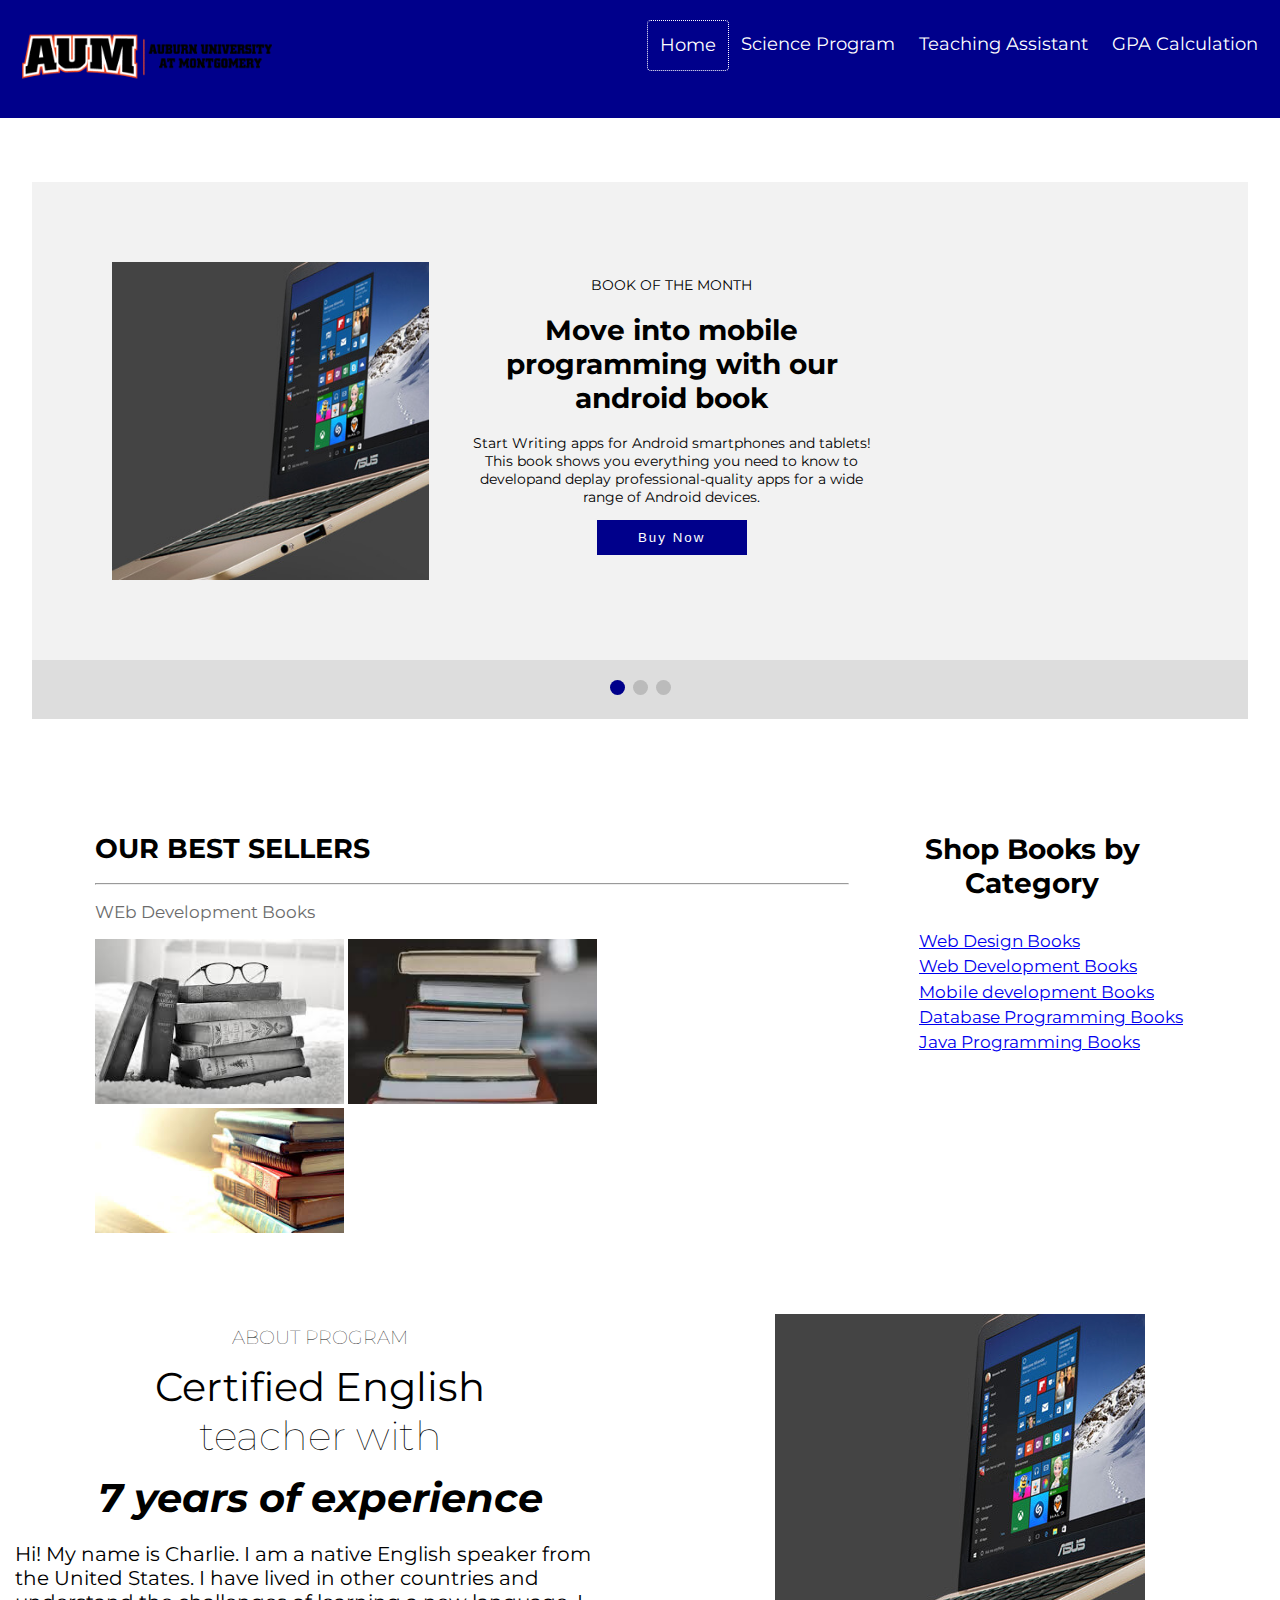
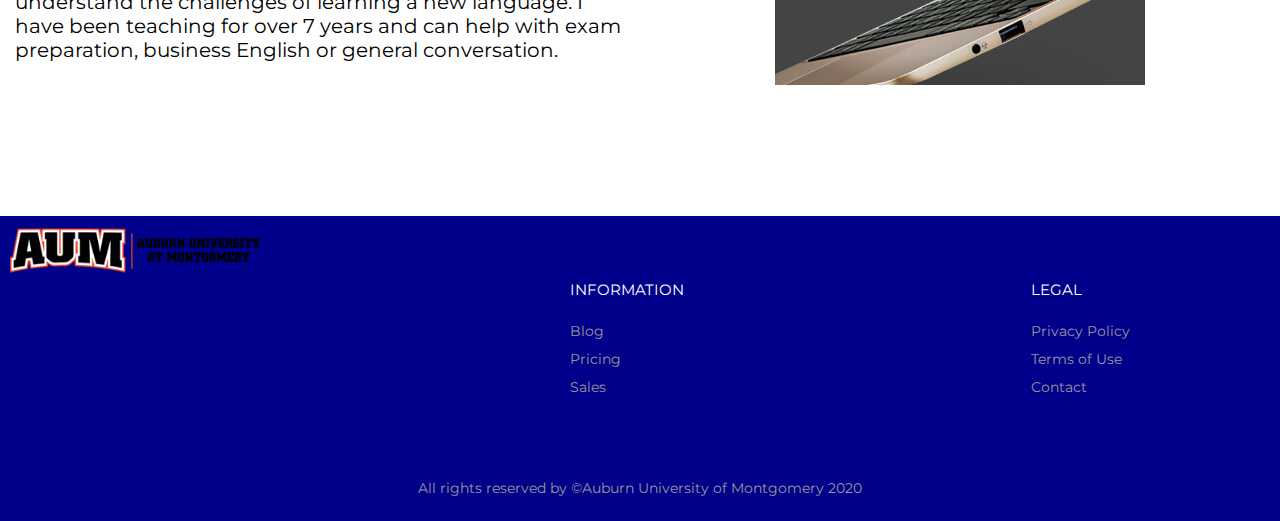
<file: class_project/index.html>
<!DOCTYPE html>
<html>
<head>
	<title></title>
	<meta charset="UTF-8">
	<link rel="preconnect" href="https://fonts.gstatic.com">
    <link href="https://fonts.googleapis.com/css2?family=Montserrat:wght@300&display=swap" rel="stylesheet">
	<meta name="viewport" content="width=device-width, initial-scale=1">
	<link rel="stylesheet" type="text/css" href="css/style.css">
</head>
<body>
	<!-- header Start -->

	<div class="header">
	  <a href="#default" class="logo">
	  	<img src="images/logo.png">
	  </a>
	  <div class="header-right">
	    <a class="active" href="index.html">Home</a>
	    <a href="program.html">Science Program</a>
	    <a href="teaching.html">Teaching Assistant</a>
	    <a href="calculation.html">GPA Calculation</a>
	  </div>
    </div>

    <!-- header End -->

    <!-- Body Start -->

    <div class="slideshow-container">
		<div class="mySlides">
			<div class="columns" style="width: 100%; display: flex;">
				<img src="images/img-1.jpg">
				<div class="slider-txt">
					<p>BOOK OF THE MONTH</p>
			        <h1>Move into mobile programming with our android book</h1>
			        <p>Start Writing apps for Android smartphones and tablets! This book shows you everything you need to know to developand deplay professional-quality apps for a wide range of Android devices.</p>
			        <button>Buy Now</button>
				</div>
			</div>
		</div>

		<div class="mySlides">
			<div class="columns" style="width: 100%; display: flex;">
				<img src="images/img-2.jpg">
				<div class="slider-txt">
					<p>BOOK OF THE MONTH</p>
			        <h1>Move into mobile programming with our android book</h1>
			        <p>Start Writing apps for Android smartphones and tablets! This book shows you everything you need to know to developand deplay professional-quality apps for a wide range of Android devices.</p>
			        <button>Buy Now</button>
				</div>
			</div>
		</div>

		<div class="mySlides">
			<div class="columns" style="width: 100%; display: flex;">
				<img src="images/img-5.jpg">
				<div class="slider-txt">
					<p>BOOK OF THE MONTH</p>
			        <h1>Move into mobile programming with our android book</h1>
			        <p>Start Writing apps for Android smartphones and tablets! This book shows you everything you need to know to developand deplay professional-quality apps for a wide range of Android devices.</p>
			        <button>Buy Now</button>
				</div>
			</div>
		</div>

		</div>

		<div class="dot-container">
		  <span class="dot" onclick="currentSlide(1)"></span> 
		  <span class="dot" onclick="currentSlide(2)"></span> 
		  <span class="dot" onclick="currentSlide(3)"></span> 
		</div>





    <div class="row" style=" padding: 80px;">
	  <div class="column-1">

	  	<h1>OUR BEST SELLERS</h1>
	  	<hr>
	  	<p>WEb Development Books</p>
	  	<div>
	  		<img src="images/book-img1.jpg">
	  		<img src="images/book-img2.jpg">
	  		<img src="images/img-5.jpg">
	  	</div>
	  </div>
	  <div class="column-2" style="margin-bottom: 5% !important;">

	  	<h1>Shop Books by Category</h1>

	  	<div>
	  	  	<ul>
		  		<li><a href="#">Web Design Books</a></li>
		  		<li><a href="#">Web Development Books</a></li>
		  		<li><a href="#">Mobile development Books</a></li>
		  		<li><a href="#">Database Programming Books</a></li>
		  		<li><a href="#">Java Programming Books</a></li>
		  	</ul>
	  	</div>
	  </div>
    </div>

    <div class="row mb-row" style="margin-bottom: 10%;">
	  <div class="column main-col">

	  	<h1>ABOUT PROGRAM</h1>
	  	<h1><b>Certified English <br><p class="p-txt">teacher with</p></b></h1> <i>7 years of experience</i>
	  	<p class="p-heading">Hi! My name is Charlie. I am a native English speaker from the United States. I have lived in other countries and understand the challenges of learning a new language. I have been teaching for over 7 years and can help with exam preparation, business English or general conversation.</p>
	  </div>
	  <div class="column" style="margin-bottom: 7% !important;">
	  	<img src="images/img-1.jpg" class="sec-img">
	  </div>
    </div>


    <!-- body End -->

    <!-- footer Start -->

    <footer class="footer">

		<div class="l-footer">
		<a href="#default" class="logo">
	  	<img src="images/logo.png">
	  </a>
		<div class="gcse-search"></div>
		</div>

		<ul class="r-footer">
		<li class="features">
		  <h2>
		INFORMATION</h2>
		<ul class="box h-box">
		<li><a href="#">Blog</a></li>
		<li><a href="#">Pricing</a></li>
		<li><a href="#">Sales</a></li>
		</ul>
		</li>
		<li>
		  <h2>
		LEGAL</h2>
		<ul class="box">
		<li><a href="#">Privacy Policy</a></li>
		<li><a href="#">Terms of Use</a></li>
		<li><a href="#">Contact</a></li>
		</ul>
		</li>
		</ul>
		<div class="b-footer">
		<p>
		All rights reserved by ©Auburn University of Montgomery 2020 </p>
		</div>
    </footer>


    <!-- footer End -->
    	<script async src=
           "https://cse.google.com/cse.js?cx=007019498718139788174:amtiepdpgeg">
        </script>
        <script src="js/script.js"></script>

</body>
</html>
</file>
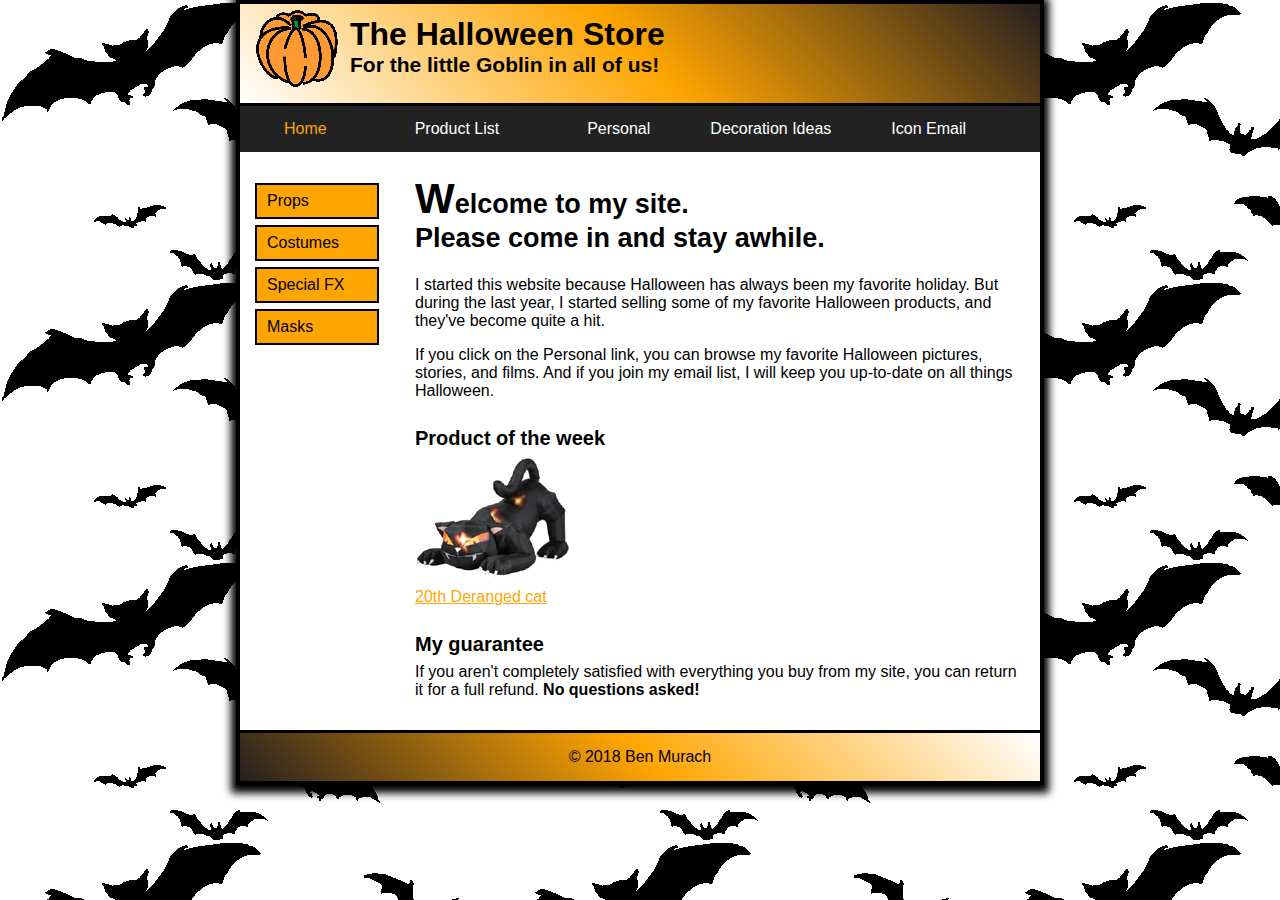
<file: homework1/index.html>
﻿<!DOCTYPE html>
<html lang="en">
<head>
    <meta charset="utf-8" />
    <title>The Halloween Store</title>
    <link rel="shortcut icon" type="image/x-icon" href="images/favicon.ico">
    <link href="styles/main.css" rel="stylesheet">
    <link href="styles/normalize.css" rel="stylesheet">
</head>

<body>
    <div class="container">
        <header>
            <img src="images/pumpkin.gif" alt="img" />
            <h1>The Halloween Store</h1>
            <h3>For the little Goblin in all of us!</h3>
        </header>
        <nav class="navbar">
            <a href="#" class="active">Home</a>
            <a href="products/index.html">Product List</a>
            <a href="#">Personal</a>
            <div class="dropdown-navbar">
                <button class="dropdown-list">
                    Decoration Ideas
                </button>
                <div class="dropdown-navbar-items">
                    <a href="#">Outdoor</a>
                    <a href="#">Indoor</a>
                    <a href="#">Table</a>
                    <a href="#">Treats</a>
                </div>
            </div>
            <a href="#">Icon Email</a>
        </nav>
        <main>
            <div class="sidebar-left">
                <ul>
                    <li>
                        <a href="">
                            Props
                        </a>
                    </li>
                    <li>
                        <a href="">
                            Costumes
                        </a>
                    </li>

                    <li>
                        <a href="">
                            Special FX
                        </a>
                    </li>
                    <li>
                        <a href="">
                            Masks
                        </a>
                    </li>
                </ul>

            </div>
            <div class="content">
                <h2 class="title">Welcome to my site. <br /> Please come in and stay awhile.</h2>
                <p>
                    I started this website because Halloween has always been my favorite holiday. But during the last year, I started selling some of my favorite Halloween products, and they've become quite a hit.
                </p>
                <p>
                    If you click on the Personal link, you can browse my favorite Halloween pictures, stories, and films. And if you join my email list, I will keep you up-to-date on all things Halloween.
                </p>
                <h4 class="small-title">
                    Product of the week
                </h4>
                <a href="products/cat.html">
                    <img src="images/cat1.jpg" alt="img" />
                </a>
                <p class="mt-5">
                    <a href="products/cat.html">
                        20th Deranged cat
                    </a>
                </p>
                <h4 class="small-title">
                    My guarantee
                </h4>
                <p class="mt-5">
                    If you aren't completely satisfied with everything you buy from my site, you can return it for a full refund.<b> No questions asked!</b>
                </p>
            </div>
        </main>
        <footer>
            &copy; 2018 Ben Murach
        </footer>
    </div>
</body>
</html>
</file>
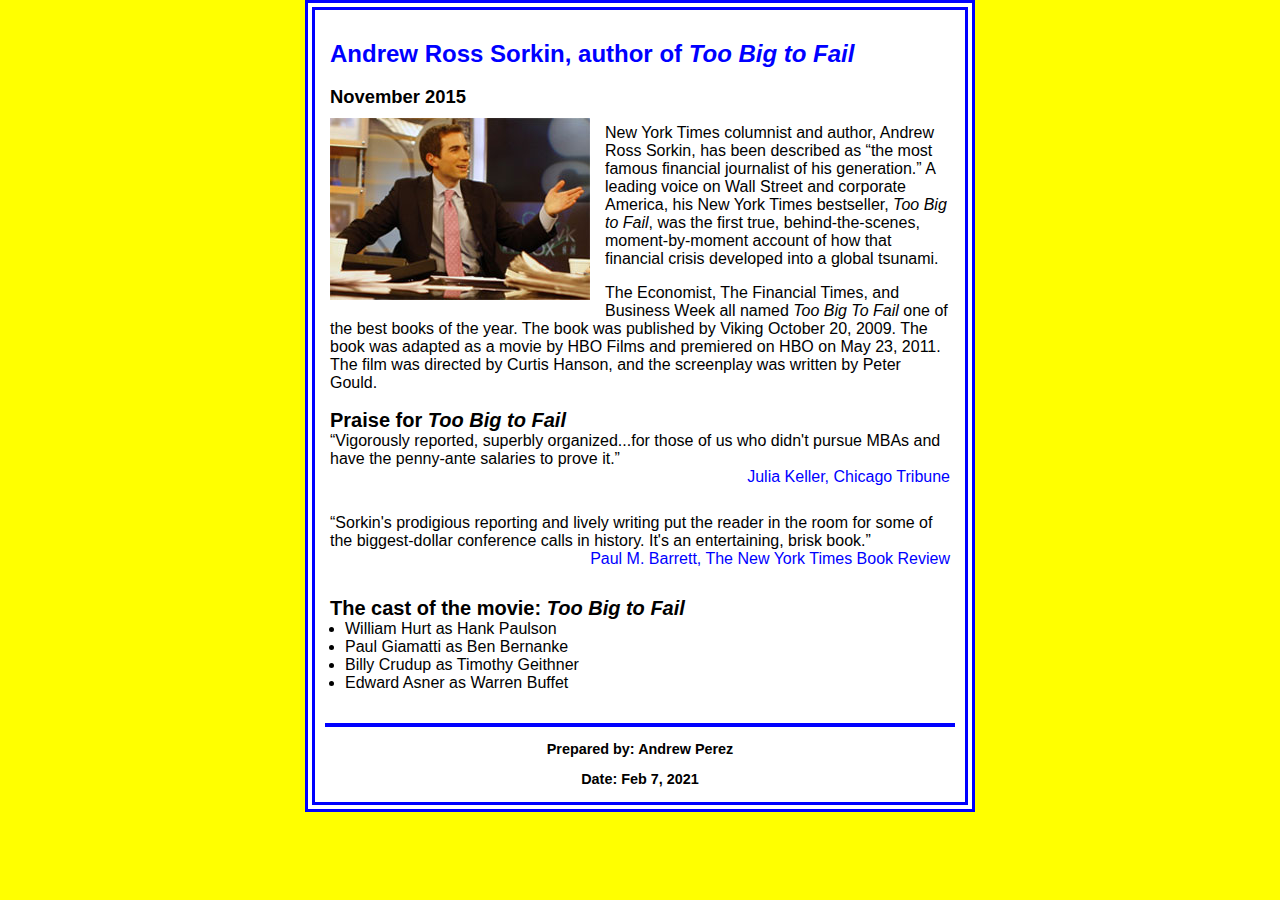
<file: week3/index.html>
<!DOCTYPE html>
<html lang="en">

<head>
	<meta charset="utf-8">
	<title>San Joaquin Valley Town Hall</title>
	<link rel="shortcut icon" href="images/favicon.ico">
	<link rel="stylesheet" href="styles/normalize.css">
	<link rel="stylesheet" href="styles/c05x_sorkin.css">
</head>
<body>
	<main>
		<h1>Andrew Ross Sorkin, author of <i>Too Big to Fail</i></h1>
		<h3>November 2015</h3>
		<img src="images/sorkin_desk260.jpg" alt="Andrew Ross Sorkin" width="260">
		<p>New York Times columnist and author, Andrew Ross Sorkin, has been described as <q>the most famous financial journalist of his generation.</q> A leading voice on Wall Street and corporate America, his New York Times bestseller, <i>Too Big to Fail</i>, was the first true, behind-the-scenes, moment-by-moment account of how that financial crisis developed into a global tsunami.</p>
		<p>The Economist, The Financial Times, and Business Week all named <i>Too Big To Fail</i> one of the best books of the year. The book was published by Viking October 20, 2009. The book was adapted as a movie by HBO Films and premiered on HBO on May 23, 2011. The film was directed by Curtis Hanson, and the screenplay was written by Peter Gould.</p>
		
		<h2>Praise for <i>Too Big to Fail</i></h2>
		<blockquote>&ldquo;Vigorously reported, superbly organized...for those of us who didn't pursue MBAs and have the penny-ante salaries to prove it.&rdquo;</blockquote>
		<p class = "pcite"><cite>Julia Keller, Chicago Tribune</cite></p>
		<blockquote>&ldquo;Sorkin's prodigious reporting and lively writing put the reader in the room for some of the biggest-dollar conference calls in history. It's an entertaining, brisk book.&rdquo;</blockquote>
		<p class = "pcite"><cite>Paul M. Barrett, The New York Times Book Review</cite></p>
		
		<h2>The cast of the movie: <i>Too Big to Fail</i></h2>
		<ul>
			<li>William Hurt as Hank Paulson</li>
			<li>Paul Giamatti as Ben Bernanke</li>
			<li>Billy Crudup as Timothy Geithner</li>
			<li>Edward Asner as Warren Buffet</li>
		</ul>
	</main>
	<footer>
		<p>Prepared by: Andrew Perez</p>
		<p>Date: Feb 7, 2021</p>
	</footer>
</body>
</html>
</file>
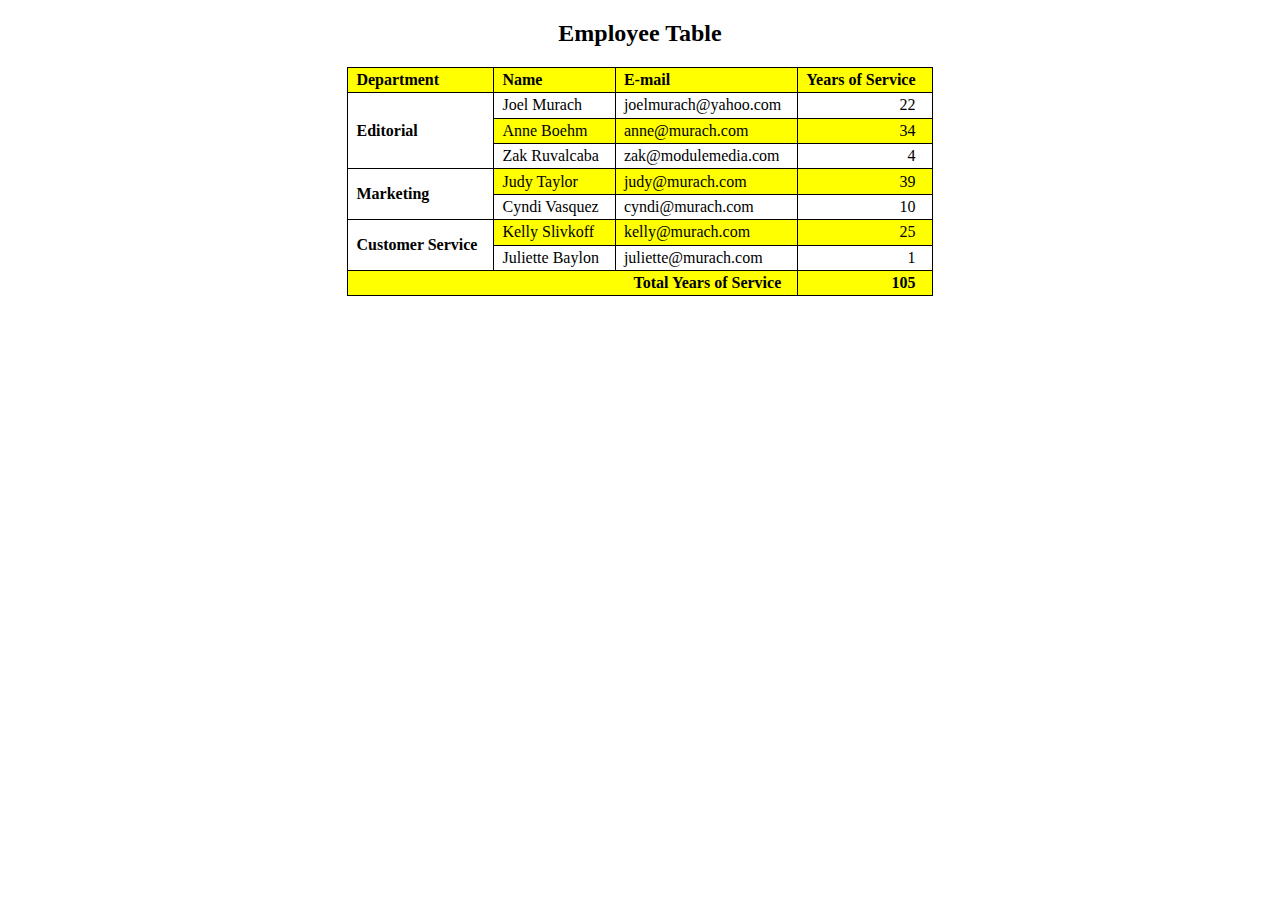
<file: week4-1/index.html>
<!DOCTYPE html>
<html>
<head>
    <meta charset="utf-8">
    <title>Employee table</title>
	<style>
		body {
			width: 750px;
			margin: 0 auto;
            font-family: "Times New Roman";
		}
		table {
			border-collapse: collapse;
			border: 1px solid black;
			margin: 20px auto;
		}
		thead {
			background-color: yellow;
		}
		th, td {
			border: 1px solid black;
			padding: .2em 1em .2em .5em;
			text-align: left;
			vertical-align: middle;
		}
		.right {
			text-align: right;
		}
		tbody tr:nth-child(even) td {
			background-color: yellow;
		}
        figcaption {
            text-align: center;
        }
        .rowspan {
            background-color: white !important;
            font-weight: bold;
        }
        .colspan {
            text-align: right;
            font-weight: bold;
        }
	</style>
</head>

<body>
<figure>
    <figcaption><h2>Employee Table</h2></figcaption>
    <table>
        <thead>
            <tr>
                <th>Department</th>
                <th>Name</th>
                <th>E-mail</th>
                <th class="right">Years of Service</th>
            </tr>
        </thead>
        <tbody>
            <tr>
                <td rowspan="3" class="rowspan">Editorial</td>
                <td>Joel Murach</td>
                <td>joelmurach@yahoo.com</td>
                <td class="right">22</td>
            </tr>
            <tr>
                <td>Anne Boehm</td>
                <td>anne@murach.com</td>
                <td class="right">34</td>
            </tr>
            <tr>
                <td>Zak Ruvalcaba</td>
                <td>zak@modulemedia.com</td>
                <td class="right">4</td>
            </tr>
            <tr>
                <td rowspan="2" class="rowspan">Marketing</td>
                <td>Judy Taylor</td>
                <td>judy@murach.com</td>
                <td class="right">39</td>
            </tr>
            <tr>
                <td>Cyndi Vasquez</td>
                <td>cyndi@murach.com</td>
                <td class="right">10</td>
            </tr>
            <tr>
                <td rowspan="2" class="rowspan">Customer Service</td>
                <td>Kelly Slivkoff</td>
                <td>kelly@murach.com</td>
                <td class="right">25</td>
            </tr>
            <tr>
                <td>Juliette Baylon</td>
                <td>juliette@murach.com</td>
                <td class="right">1</td>
            </tr>
            <tr>
                <td colspan="3"  class="colspan">Total Years of Service</td>
                <td class="colspan">105</td>
            </tr>
        </tbody>
    </table>
</figure>
</body>
</html>
</file>
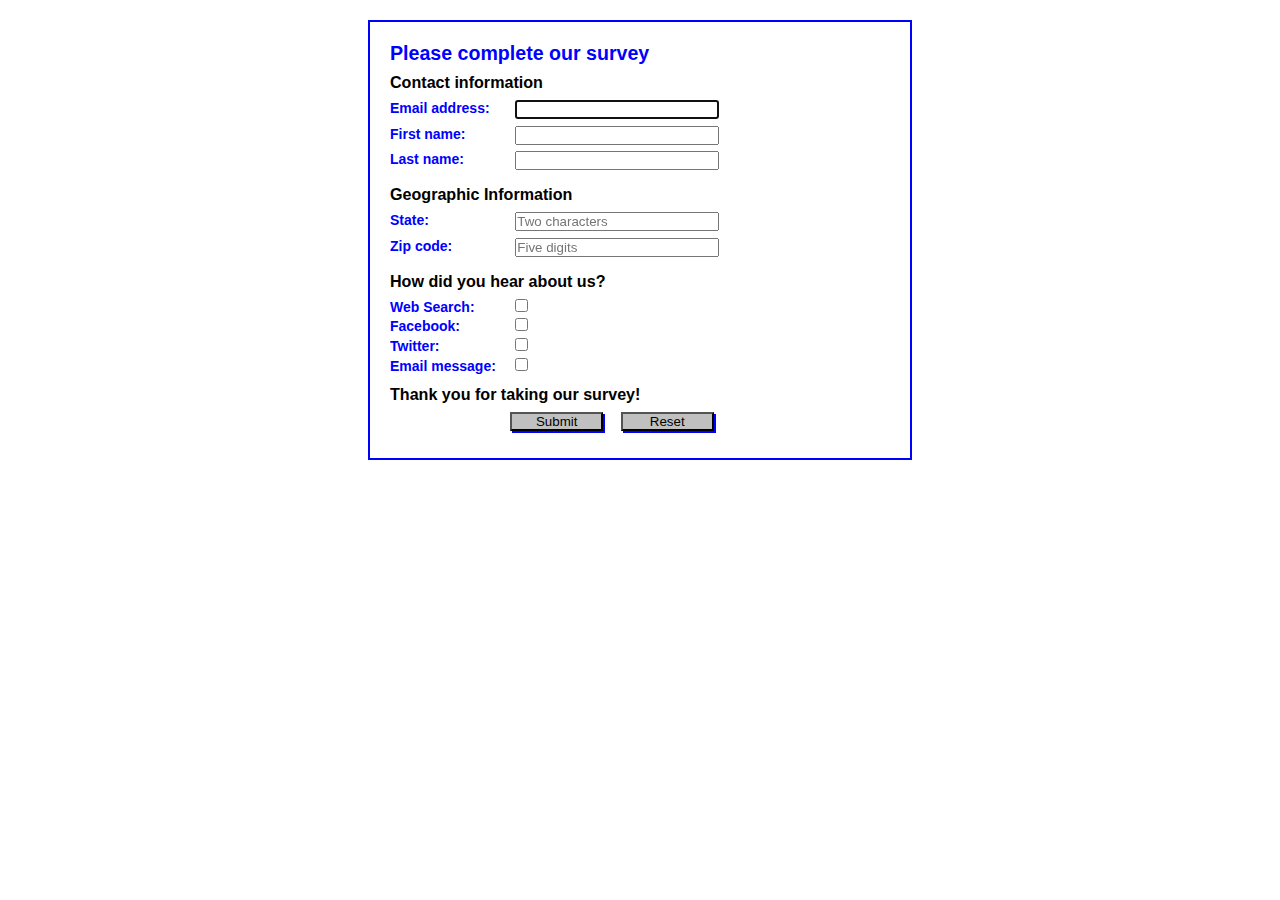
<file: week4-2/index.html>
<!DOCTYPE HTML>
<html lang="en">
<head>
	<meta charset="utf-8">
    <title>Complete a Form</title>
    <style>
    	* {
    		margin: 0;
    		padding: 0;
    	}
		body {
			font: 87.5% Arial, Helvetica, sans-serif;
			width: 500px;
		    margin: 20px auto;
		    padding: 20px;
		    border: 2px solid blue;
		}
		h1 {
			color: blue; 
			font-size: 140%;
		}
		h2 {
			font-size: 115%;
			padding: .5em 0;
		}
		label {
			color: blue;
			float: left;
			width: 8em;
			font-weight: bold;
			text-align: left;
		}
		input {
			width: 15em;
			margin: 0 0 .5em 1em;
		}
		#button, #reset {
			width: 7em;
			background-color: silver;
			box-shadow: 2px 2px 0 blue; }
		#button {
			margin-left: 9em;
		}
        input[type="checkbox"] {
            width: 13px;
        }
	</style>
</head>

<body>
<h1>Please complete our survey</h1>
<form name="myform" action="survey_data.html" method="get">
	
	<h2>Contact information</h2>
	<label for="email">Email address:</label>
    <input type="email" name="email" id="email" autofocus required><br>
    <label for="firstname">First name:</label>
    <input type="text" name="firstname" id="firstname" required><br>
    <label for="lastname">Last name:</label>
    <input type="text" name="lastname" id="lastname" required><br>
    <h2>Geographic Information</h2>
    <label for="state">State:</label>
    <input type="text" name="state" id="state" placeholder="Two characters" required pattern="[A-Z a-z]{2}"><br>
    <label for="zipcode">Zip code:</label>
    <input type="text" name="zipcode" id="zipcode" placeholder="Five digits" required pattern="\d{5}"><br>
    <h2>How did you hear about us?</h2>
    <label for="web">Web Search:</label>
    <input type="checkbox" name="web" id="web" value="websearch"><br>
    <label for="facebook">Facebook:</label>
    <input type="checkbox" name="facebook" id="facebook" value="facebook"><br>
    <label for="twitter">Twitter:</label>
    <input type="checkbox" name="twitter" id="twitter" value="twitter"><br>
    <label for="emailmsg">Email message:</label>
    <input type="checkbox" name="emailmsg" id="emailmsg" value="emailmessage"><br>
    <h2>Thank you for taking our survey!</h2>
    <input type="submit" name="button" id="button" value="Submit">
    <input type="reset" name="reset" id="reset"> 
</form>
</body>
</html>
</file>
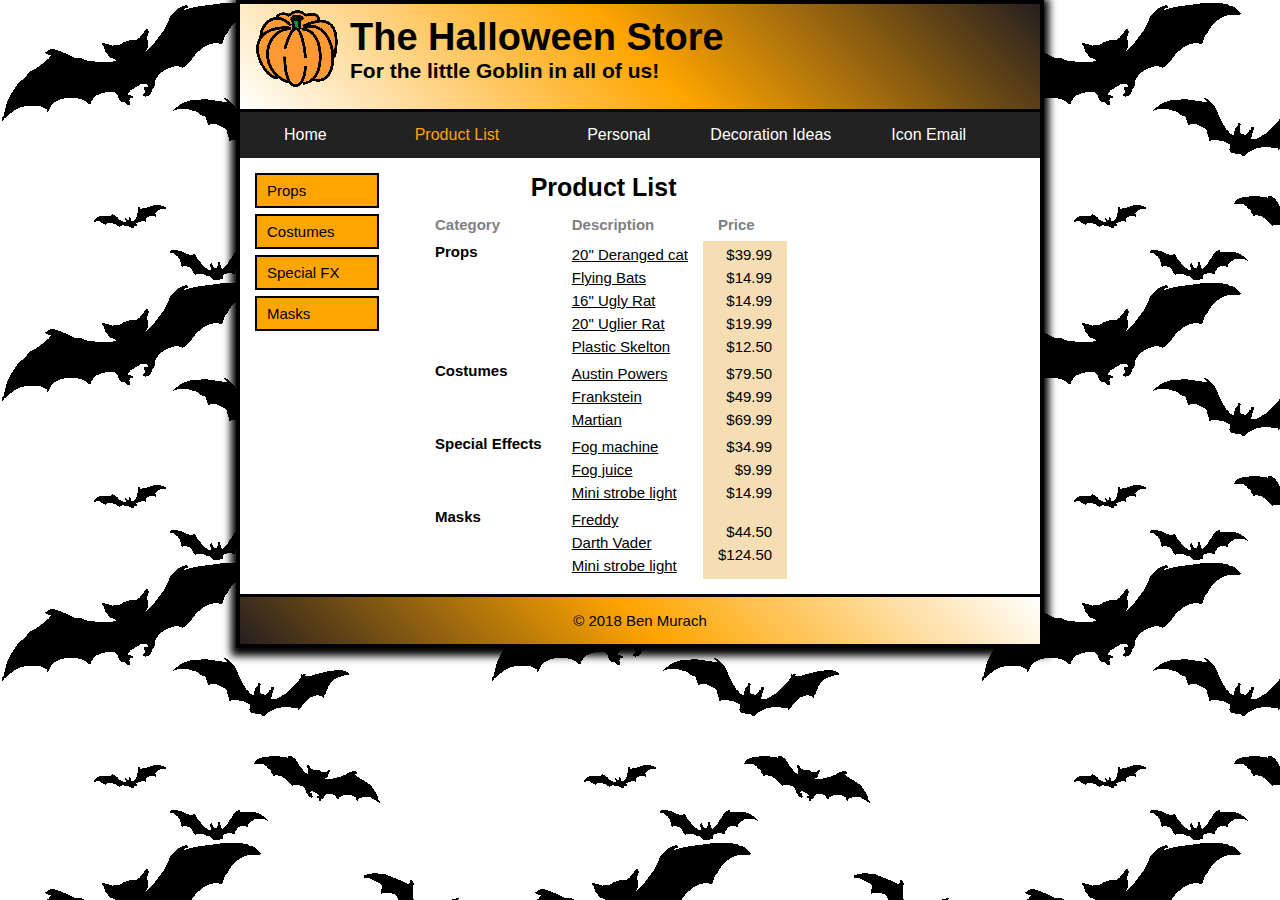
<file: homework1/products/index.html>
﻿<!DOCTYPE html>
<html lang="en">
<head>
    <meta charset="utf-8" />
    <title>The Halloween Store</title>
    <link rel="shortcut icon" type="image/x-icon" href="../images/favicon.ico">
    <link href="../styles/summary.css" rel="stylesheet">
</head>

<body>
    <div class="container">
        <header>
            <a href="../index.html">
                <img src="../images/pumpkin.gif" alt="img" />
            </a>
            <h1>The Halloween Store</h1>
            <h3>For the little Goblin in all of us!</h3>
        </header>
        <nav class="navbar">
            <a href="../index.html">Home</a>
            <a href="#" class="active">Product List</a>
            <a href="#">Personal</a>
            <div class="dropdown-navbar">
                <button class="dropdown-list">
                    Decoration Ideas
                </button>
                <div class="dropdown-navbar-items">
                    <a href="#">Outdoor</a>
                    <a href="#">Indoor</a>
                    <a href="#">Table</a>
                    <a href="#">Treats</a>
                </div>
            </div>
            <a href="#">Icon Email</a>
        </nav>
        <main>
            <div id="sidebar-left">
                <ul>
                    <li>
                        <a href="">
                            Props
                        </a>
                    </li>
                    <li>
                        <a href="">
                            Costumes
                        </a>
                    </li>

                    <li>
                        <a href="">
                            Special FX
                        </a>
                    </li>
                    <li>
                        <a href="">
                            Masks
                        </a>
                    </li>
                </ul>

            </div>
            <div class="content">
                <div class="content-details">
                    <table class="product-list-table">
                        <caption>Product List</caption>
                        <thead>
                            <tr>
                                <th>Category</th>
                                <th>Description</th>
                                <th>Price</th>
                            </tr>
                        </thead>
                        <tbody>
                            <tr>
                                <td>Props</td>
                                <td>
                                    <a href="cat.html">20" Deranged cat</a>
                                    <br />
                                    <a href="">Flying Bats</a>
                                    <br />
                                    <a href="">16" Ugly Rat</a>
                                    <br />
                                    <a href="">20" Uglier Rat</a>
                                    <br />
                                    <a href="">Plastic Skelton</a>
                                </td>
                                <td>
                                    <p>
                                        $39.99
                                        <br />
                                        $14.99
                                        <br />
                                        $14.99
                                        <br />
                                        $19.99
                                        <br />
                                        $12.50
                                    </p>
                                </td>
                            </tr>
                            <tr>
                                <td>Costumes</td>
                                <td>
                                    <a href="">Austin Powers</a>
                                    <br />
                                    <a href="">Frankstein</a>
                                    <br />
                                    <a href="">Martian</a>
                                
                                </td>
                                <td>
                                    <p>
                                        $79.50
                                        <br />
                                        $49.99
                                        <br />
                                        $69.99
                                       
                                    </p>
                                </td>
                            </tr>
                            <tr>
                                <td>Special Effects</td>
                                <td>
                                    <a href="">Fog machine</a>
                                    <br />
                                    <a href="">Fog juice</a>
                                    <br />
                                    <a href="">Mini strobe light</a>

                                </td>
                                <td>
                                    <p>
                                        $34.99
                                        <br />
                                        $9.99
                                        <br />
                                        $14.99

                                    </p>
                                </td>
                            </tr>
                            <tr>
                                <td>Masks</td>
                                <td>
                                    <a href="">Freddy</a>
                                    <br />
                                    <a href="">Darth Vader</a>
                                    <br />
                                    <a href="">Mini strobe light</a>

                                </td>
                                <td>
                                    <p>
                                        $44.50
                                        <br />
                                        $124.50
                                    </p>
                                </td>
                            </tr>
                        </tbody>
                    </table>
                </div>
            </div>

        </main>
        <footer>
            &copy; 2018 Ben Murach
        </footer>
    </div>
</body>
</html>
</file>
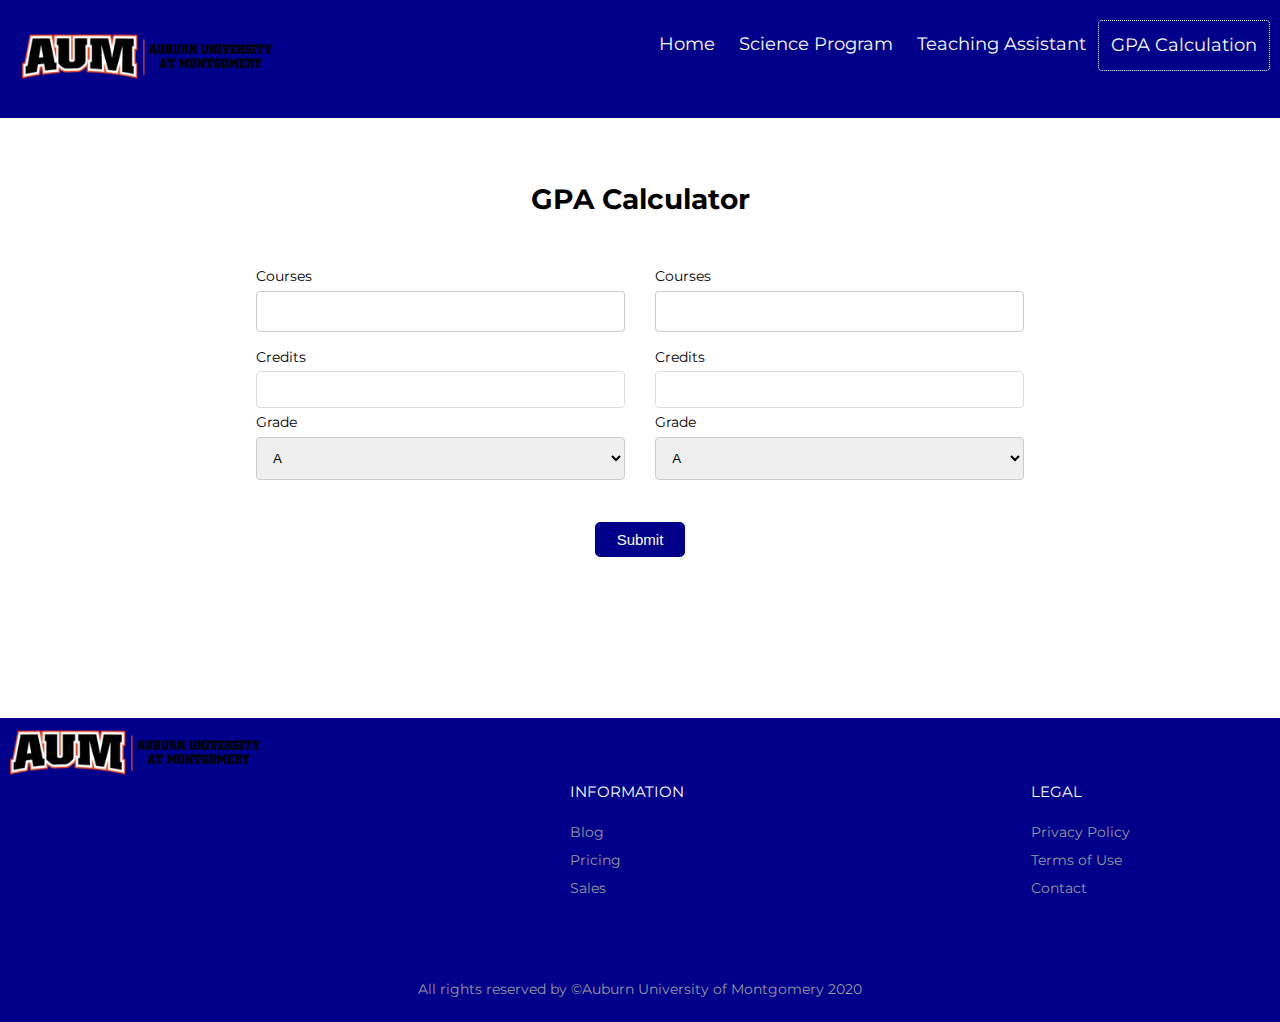
<file: class_project/calculation.html>
<!DOCTYPE html>
<html>
<head>
	<title></title>
	<meta charset="UTF-8">
	<meta name="viewport" content="width=device-width, initial-scale=1">
	<link rel="preconnect" href="https://fonts.gstatic.com">
    <link href="https://fonts.googleapis.com/css2?family=Montserrat:wght@300&display=swap" rel="stylesheet">
	<link rel="stylesheet" type="text/css" href="css/style.css">
</head>
<body>
	<!-- header Start -->

	<div class="header">
	  <a href="#default" class="logo">
	  	<img src="images/logo.png">
	  </a>
	  <div class="header-right">
	    <a href="index.html">Home</a>
	    <a href="program.html">Science Program</a>
	    <a href="teaching.html">Teaching Assistant</a>
	    <a class="active" href="calculation.html">GPA Calculation</a>
	  </div>
    </div>

    <!-- header End -->

    <!-- Body Start -->
    <h1 class="cl-txt">GPA Calculator</h1>
    <div class="row cal-row">
		<form class="form-inline" action="/action_page.php">

			<div style="margin-right: 4%;">
				<label for="course">Courses</label>
				  <input id="course" type="text">

				  <label for="credits">Credits</label>
				  <input id="credit" type="number">

				  <label for="grade">Grade</label>
				  <select id="grade">
				  	<option value="A">A</option>
				  	<option value="B">B</option>
				  	<option value="C">C</option>
				  	<option value="D">D</option>
				  	<option value="F">F</option>
				  </select>
			</div>
			<div>
			    <label for="course">Courses</label>
				  <input id="course2" type="text">

				  <label for="credits">Credits</label>
				  <input id="credit2" type="number">

				  <label for="grade">Grade</label>
				  <select id="grade2">
				  	<option value="A">A</option>
				  	<option value="B">B</option>
				  	<option value="C">C</option>
				  	<option value="D">D</option>
				  	<option value="F">F</option>
				  </select>
			</div>
			
		</form>
    </div>
	<input type="button" id="btn" value="Submit" class="cal-btn">
	<h3 id="result" style="text-align: center;"></h3>
    <!-- body End -->

    <!-- footer Start -->

    <footer class="footer" style="margin-top: 10% !important;">

		<div class="l-footer">
		<a href="#default" class="logo">
	  	<img src="images/logo.png">
	  </a>		<div class="gcse-search"></div>
		</div>

		<ul class="r-footer">
		<li class="features">
		  <h2>
		INFORMATION</h2>
		<ul class="box h-box">
		<li><a href="#">Blog</a></li>
		<li><a href="#">Pricing</a></li>
		<li><a href="#">Sales</a></li>
		</ul>
		</li>
		<li>
		  <h2>
		LEGAL</h2>
		<ul class="box">
		<li><a href="#">Privacy Policy</a></li>
		<li><a href="#">Terms of Use</a></li>
		<li><a href="#">Contact</a></li>
		</ul>
		</li>
		</ul>
		<div class="b-footer">
		<p>
		All rights reserved by ©Auburn University of Montgomery 2020 </p>
		</div>
    </footer>


    <!-- footer End -->
    	<script async src=
           "https://cse.google.com/cse.js?cx=007019498718139788174:amtiepdpgeg">
        </script>

        <script type="text/javascript">

        	document.getElementById('btn').onclick = function () {

        		var course = document.getElementById('course').value;
        		var credit = document.getElementById('credit').value;
        		var grade = document.getElementById('grade').value;

        		var course2 = document.getElementById('course2').value;
        		var credit2 = document.getElementById('credit2').value;
        		var grade2 = document.getElementById('grade2').value;

        		if (course == '' || credit == '' || grade == '' || course2 == '' || credit2 == '' || grade2 == '') {
        			alert("All fields are required");
        		} else {
        			//for 1 subject
        			var grade_one_value = 0.0;
        			var int_credit = parseInt(credit);
        			if(grade == 'A'){
        				grade_one_value = 4.0;
        			} else if(grade == 'B'){
        				grade_one_value = 3.0;
        			} else if(grade == 'C') {
        				grade_one_value = 2.0;
        			} else if(grade == 'D') {
        				grade_one_value = 1.0;
        			} else if(grade == 'F'){
        				grade_one_value = 0.0;
        			}
        			var course_one_result = int_credit * grade_one_value;

        			//for 2 subject 
        			var grade_two_value = 0.0;
        			var int_credit2 = parseInt(credit2);
        			if(grade2 == 'A'){
        				grade_two_value = 4.0;
        			} else if(grade2 == 'B'){
        				grade_two_value = 3.0;
        			} else if(grade2 == 'C') {
        				grade_two_value = 2.0;
        			} else if(grade2 == 'D') {
        				grade_two_value = 1.0;
        			} else if(grade2 == 'F'){
        				grade_two_value = 0.0;
        			}
        			var course_two_result = int_credit2 * grade_two_value;
        			var total_credit_hours = parseInt(credit) + parseInt(credit2);
        			var gpa = (course_one_result + course_two_result) / total_credit_hours;
        			document.getElementById('result').innerText = `Your GPA is ${gpa}`;
        		}

        		

        	}

        </script>

</body>
</html>
</file>
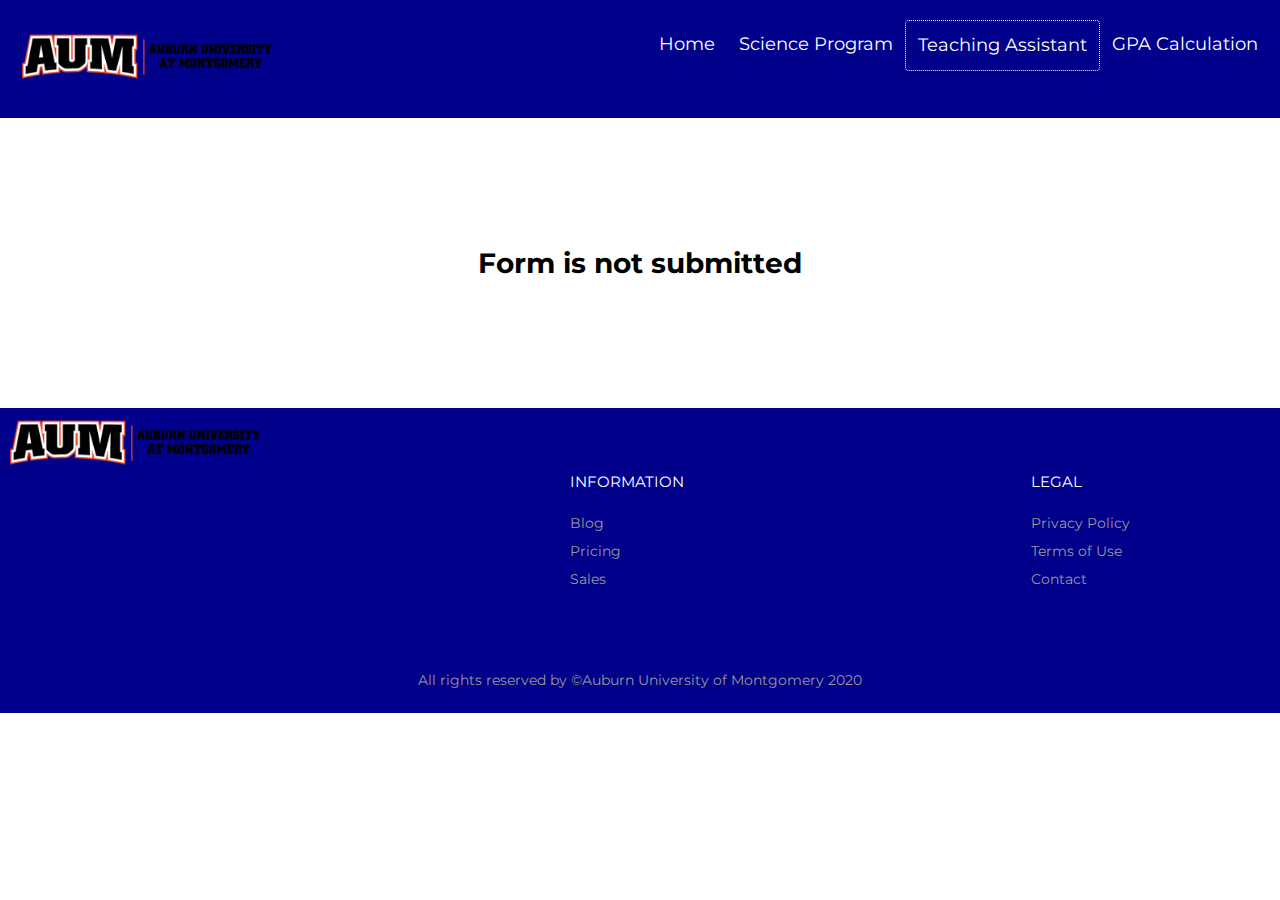
<file: class_project/display-data.html>
<!DOCTYPE html>
<html>
<head>
	<title></title>
	<link href="https://fonts.googleapis.com/css2?family=Montserrat:wght@300&display=swap" rel="stylesheet">
	<link rel="stylesheet" type="text/css" href="css/style.css">
	<style type="text/css">

		
	</style>
</head>
<body>
<!-- header Start -->

	<div class="header">
	  <a href="#default" class="logo">
	  	<img src="images/logo.png">
	  </a>
	  <div class="header-right">
	    <a href="index.html">Home</a>
	    <a href="Program.html">Science Program</a>
	    <a class="active" href="teaching.html">Teaching Assistant</a>
	    <a href="calculation.html">GPA Calculation</a>
	  </div>
    </div>

    <!-- header End -->
<h1 class="data-txt" id="message">Data</h1>
<dl class="input-datas" id="data">
	<dt>Name</dt>
	<dd id="name"></dd>

	<dt>ID</dt>
	<dd id="id"></dd>

<dt>GPA</dt>
	<dd id="gpa"></dd>

	<dt>Gender</dt>
	<dd id="gender"></dd>

	<dt>Date</dt>
	<dd id="date"></dd>

	<dt>Comment</dt>
	<dd id="comment"></dd>

</dl>
 <!-- footer Start -->

    <footer class="footer" style="margin-top: 10% !important;">

		<div class="l-footer">
		<a href="#default" class="logo">
	  	<img src="images/logo.png">
	  </a>
		<div class="gcse-search"></div>
		</div>

		<ul class="r-footer">
		<li class="features">
		  <h2>
		INFORMATION</h2>
		<ul class="box h-box">
		<li><a href="#">Blog</a></li>
		<li><a href="#">Pricing</a></li>
		<li><a href="#">Sales</a></li>
		</ul>
		</li>
		<li>
		  <h2>
		LEGAL</h2>
		<ul class="box">
		<li><a href="#">Privacy Policy</a></li>
		<li><a href="#">Terms of Use</a></li>
		<li><a href="#">Contact</a></li>
		</ul>
		</li>
		</ul>
		<div class="b-footer">
		<p>
		All rights reserved by ©Auburn University of Montgomery 2020 </p>
		</div>
    </footer>


    <!-- footer End -->
<script async src=
   "https://cse.google.com/cse.js?cx=007019498718139788174:amtiepdpgeg">
</script>


<script type="text/javascript">
	function getParameterByName(name, url) {
	    if (!url) url = window.location.href;
	    name = name.replace(/[\[\]]/g, '\\$&');
	    var regex = new RegExp('[?&]' + name + '(=([^&#]*)|&|#|$)'),
	        results = regex.exec(url);
	    if (!results) return '';
	    if (!results[2]) return '';
	    return decodeURIComponent(results[2].replace(/\+/g, ' '));
	}

	var name = getParameterByName('name'); 
	var id = getParameterByName('id'); 
	var gender = getParameterByName('gender'); 
	var date = getParameterByName('date'); 
	var comment = getParameterByName('comment');
	var gpa = getParameterByName('gpa');

	if(name == '' || id == ''  || gender == ''  || date == ''  || comment == ''  ){
		//hide data and display message
		document.getElementById('data').style.display = 'none';
		document.getElementById('message').innerText = 'Form is not submitted';
	} else {
		document.getElementById('data').style.display = 'block';
		document.getElementById('name').innerHTML = name;
		document.getElementById('id').innerHTML = id;
		document.getElementById('gender').innerHTML = gender;
		document.getElementById('date').innerHTML = date;
		document.getElementById('comment').innerHTML = comment;
		document.getElementById('gpa').innerHTML = gpa;
	}

	



</script>
</body>
</html>
</file>
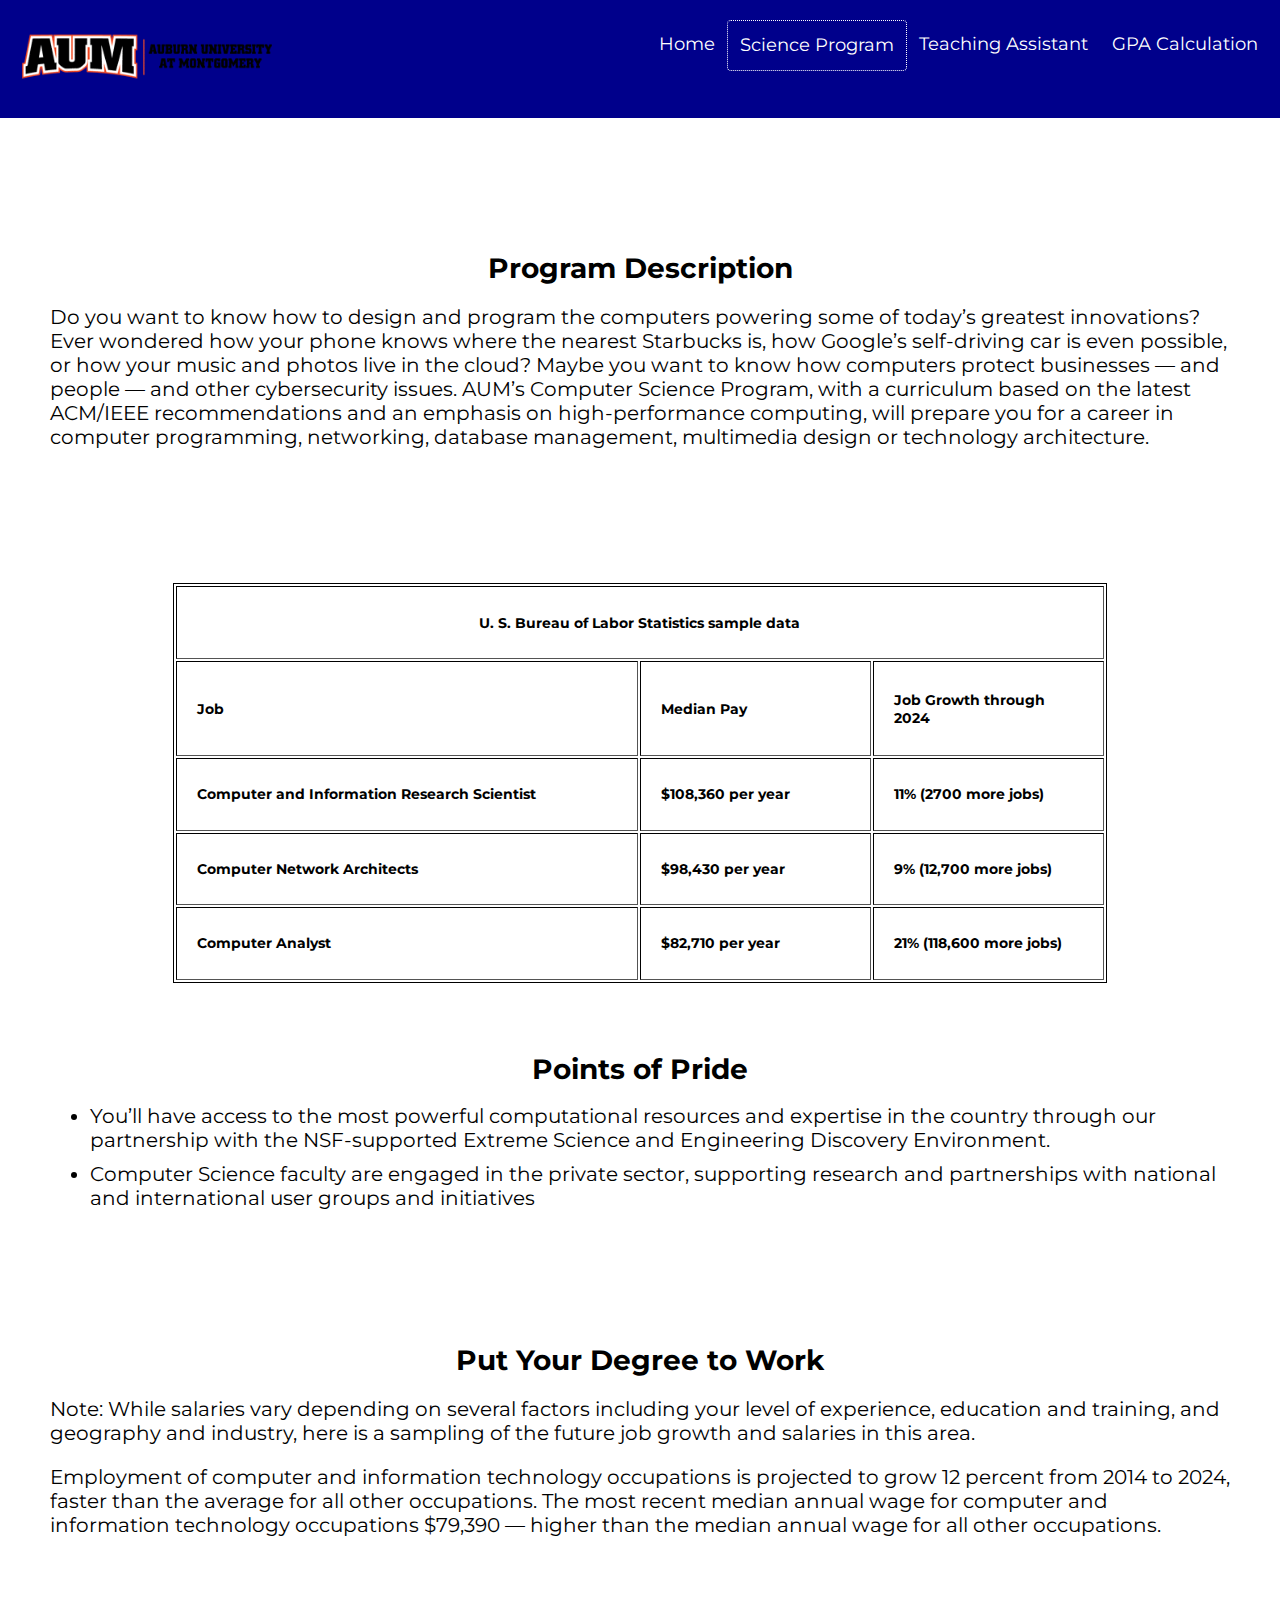
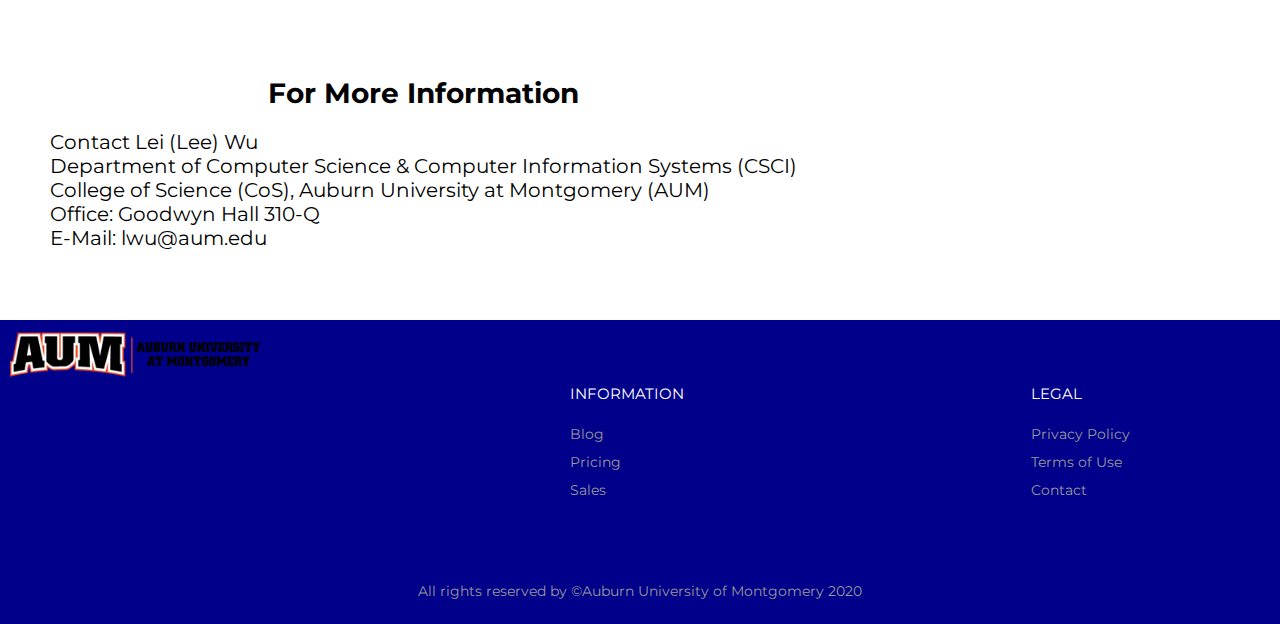
<file: class_project/program.html>
<!DOCTYPE html>
<html>
<head>
	<title></title>
	<meta charset="UTF-8">
	<meta name="viewport" content="width=device-width, initial-scale=1">
	<link rel="preconnect" href="https://fonts.gstatic.com">
    <link href="https://fonts.googleapis.com/css2?family=Montserrat:wght@300&display=swap" rel="stylesheet">
	<link rel="stylesheet" type="text/css" href="css/style.css">
</head>
<body>
	<!-- header Start -->

	<div class="header">
	  <a href="#default" class="logo">
	  	<img src="images/logo.png">
	  </a>
	  <div class="header-right">
	    <a href="index.html">Home</a>
	    <a class="active" href="program.html">Science Program</a>
	    <a href="teaching.html">Teaching Assistant</a>
	    <a href="calculation.html">GPA Calculation</a>
	  </div>
    </div>

    <!-- header End -->

    <!-- Body Start -->

    <div class="row mb-row-2" style="margin-bottom: 5%;">
	  <div>
	  	<h1>Program Description</h1>
	  	<p class="p-heading">Do you want to know how to design and program the computers powering some of today’s
		greatest innovations? Ever wondered how your phone knows where the nearest Starbucks is, how Google’s self-driving car is even possible, or how your music and photos live in the cloud? Maybe
		you want to know how computers protect businesses — and people — and other cybersecurity
		issues. AUM’s Computer Science Program, with a curriculum based on the latest ACM/IEEE
		recommendations and an emphasis on high-performance computing, will prepare you for a career
		in computer programming, networking, database management, multimedia design or technology
		architecture.</p>
	  </div>
    </div>

  <table border="5" width="400" height = "400" table-layout = "auto">
	  <tr>
	    <td colspan="4" align="center" style="width: 100%;">U. S. Bureau of Labor Statistics sample data</td>
	  </tr>
	  <tr>
	    <td rowspan="3" colspan="1" style="width: 50%;"> Job </td>
	    <td rowspan="3" colspan="1" style="width: 25%;"> Median Pay </td>
	    <td rowspan="3" colspan="1" style="width: 25%;"> Job Growth through 2024 </td>
	  </tr>
	  	  <tr></tr>
	  <tr></tr>
	  <tr>
	    <td rowspan="3" colspan="1" style="width: 50%;">Computer and Information Research Scientist</td>
	    <td rowspan="3" colspan="1" style="width: 25%;">$108,360 per year </td>
	    <td rowspan="3" colspan="1" style="width: 25%;"> 11% (2700 more jobs) </td>
	  </tr>
	  	  <tr></tr>
	  <tr></tr>
	  <tr>
	    <td rowspan="3" colspan="1" style="width: 50%;"> Computer Network Architects </td>
	    <td rowspan="3" colspan="1" style="width: 25%;"> $98,430 per year  </td>
	    <td rowspan="3" colspan="1" style="width: 25%;"> 9% (12,700 more jobs) </td>
	  </tr>
	  	  <tr></tr>
	  <tr></tr>
	  <tr>
	    <td rowspan="3" colspan="1" style="width: 50%;"> Computer Analyst </td>
	    <td rowspan="3" colspan="1" style="width: 25%;"> $82,710 per year </td>
	    <td rowspan="3" colspan="1" style="width: 25%;"> 21% (118,600 more jobs)</td>
	  </tr>
	  <tr></tr>
	  <tr></tr>
	</table>
<div class="row mb-row-2" >
	  <div>
	  	<h1>Points of Pride</h1>
	  		<ul class="ul">
	  			<li>You’ll have access to the most powerful computational resources and expertise in the
country through our partnership with the NSF-supported Extreme Science and Engineering
Discovery Environment.</li>
				<li>
					Computer Science faculty are engaged in the private sector, supporting research and partnerships with national and international user groups and initiatives
				</li>
	  		</ul>
	  </div>
    </div>
    <div class="row mb-row-2" >
	  <div>
	  	<h1> Put Your Degree to Work</h1>
	  	<p class="p-heading">Note: While salaries vary depending on several factors including your level of experience, education and training, and geography and industry, here is a sampling of the future job growth
and salaries in this area.</p>
	<p class="p-heading">Employment of computer and information technology occupations is projected to grow 12
percent from 2014 to 2024, faster than the average for all other occupations. The most recent
median annual wage for computer and information technology occupations $79,390 — higher
than the median annual wage for all other occupations.</p>
	  </div>
    </div>
    <div class="row mb-row-2" >
	  <div>
	  	<h1> For More Information</h1>
	  	<p class="p-heading">
	  	Contact Lei (Lee) Wu <br>
	  	Department of Computer Science & Computer Information Systems (CSCI) <br>
	  	College of Science (CoS), Auburn University at Montgomery (AUM) <br>
	  	Office: Goodwyn Hall 310-Q <br>
	  	E-Mail: lwu@aum.edu
	  </p>
	<p class="p-heading"></p>
	  </div>
    </div>

    <!-- body End -->

    <!-- footer Start -->

    <footer class="footer">

		<div class="l-footer">
		<a href="#default" class="logo">
	  	<img src="images/logo.png">
	  </a>
		<div class="gcse-search"></div>
		</div>

		<ul class="r-footer">
		<li class="features">
		  <h2>
		INFORMATION</h2>
		<ul class="box h-box">
		<li><a href="#">Blog</a></li>
		<li><a href="#">Pricing</a></li>
		<li><a href="#">Sales</a></li>
		</ul>
		</li>
		<li>
		  <h2>
		LEGAL</h2>
		<ul class="box">
		<li><a href="#">Privacy Policy</a></li>
		<li><a href="#">Terms of Use</a></li>
		<li><a href="#">Contact</a></li>
		</ul>
		</li>
		</ul>
		<div class="b-footer">
		<p>
		All rights reserved by ©Auburn University of Montgomery 2020 </p>
		</div>
    </footer>


    <!-- footer End -->
    	<script async src=
           "https://cse.google.com/cse.js?cx=007019498718139788174:amtiepdpgeg">
        </script>
        <script src="js/script.js"></script>

</body>
</html>
</file>
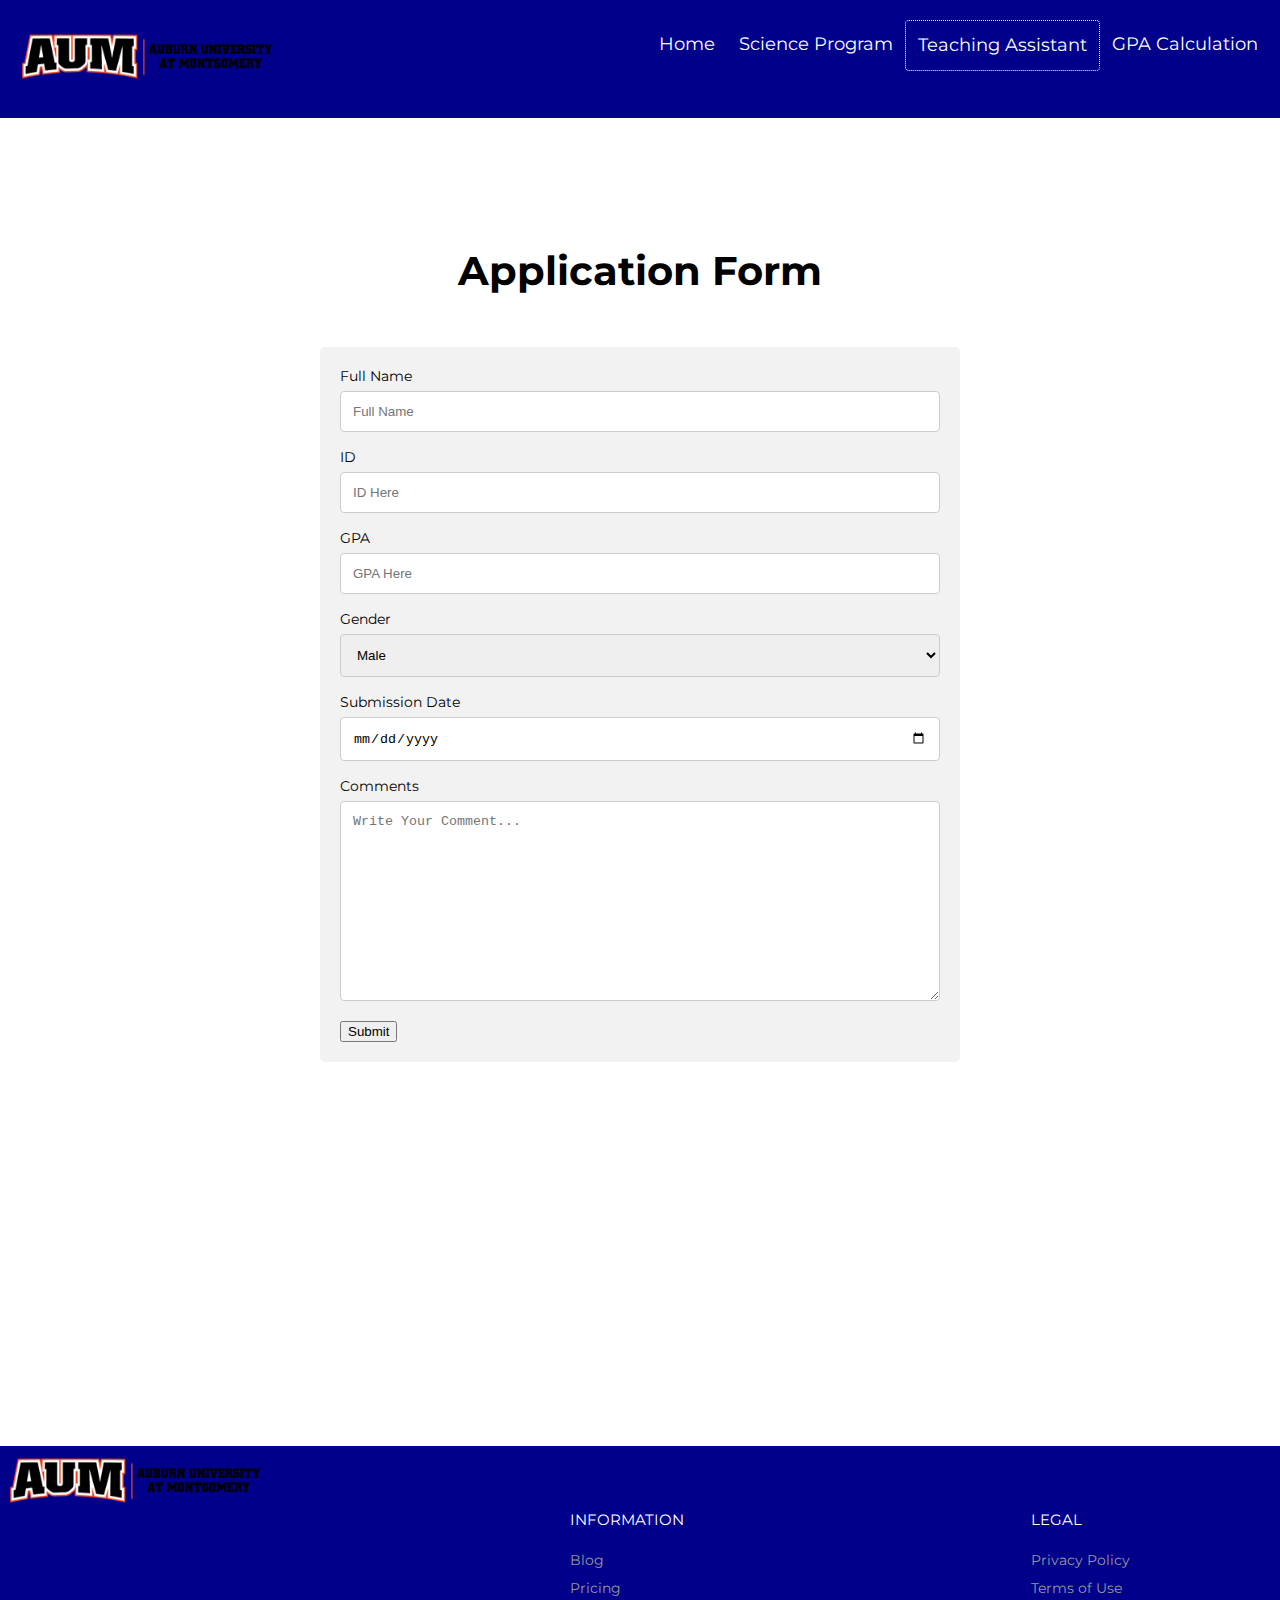
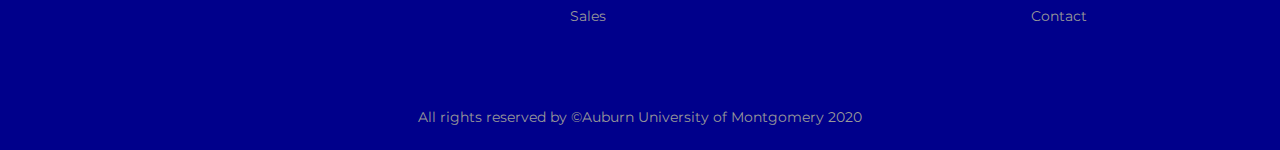
<file: class_project/teaching.html>
<!DOCTYPE html>
<html>
<head>
	<title></title>
	<meta charset="UTF-8">
	<meta name="viewport" content="width=device-width, initial-scale=1">
	<link rel="preconnect" href="https://fonts.gstatic.com">
    <link href="https://fonts.googleapis.com/css2?family=Montserrat:wght@300&display=swap" rel="stylesheet">
	<link rel="stylesheet" type="text/css" href="css/style.css">
</head>
<body>
	<!-- header Start -->

	<div class="header">
	  <a href="#default" class="logo">
	  	<img src="images/logo.png">
	  </a>
	  <div class="header-right">
	    <a href="index.html">Home</a>
	    <a href="Program.html">Science Program</a>
	    <a class="active" href="teaching.html">Teaching Assistant</a>
	    <a href="calculation.html">GPA Calculation</a>
	  </div>
    </div>

    <!-- header End -->

    <!-- Body Start -->

    <h1 class="f-txt">Application Form</h1>
    <div class="container cont-1">
	  <form method="get">

	    <label>Full Name</label>
	    <input type="text" id="name" placeholder="Full Name">

	    <label>ID</label>
	    <input type="number" id="id" placeholder="ID Here">
	    <label>GPA</label>
	    <input type="number" id="gpa" placeholder="GPA Here">

	    <label>Gender</label>
	    <select id="gender">
	      <option>Male</option>
	      <option>Female</option>
	    </select>

	    <label>Submission Date</label>
	    <input id="date" type="date" placeholder="Your Submission Date Here">

	    <label for="subject">Comments</label>
	    <textarea id="comment" placeholder="Write Your Comment..." style="height:200px"></textarea>

	    <input id="btn" type="button" value="Submit">
	  </form>
	</div>


    <!-- body End -->

    <!-- footer Start -->

    <footer class="footer">

		<div class="l-footer">
		
		<a href="#default" class="logo">
	  	<img src="images/logo.png">
	  </a>
		<div class="gcse-search"></div>
		</div>

		<ul class="r-footer">
		<li class="features">
		  <h2>
		INFORMATION</h2>
		<ul class="box h-box">
		<li><a href="#">Blog</a></li>
		<li><a href="#">Pricing</a></li>
		<li><a href="#">Sales</a></li>
		</ul>
		</li>
		<li>
		  <h2>
		LEGAL</h2>
		<ul class="box">
		<li><a href="#">Privacy Policy</a></li>
		<li><a href="#">Terms of Use</a></li>
		<li><a href="#">Contact</a></li>
		</ul>
		</li>
		</ul>
		<div class="b-footer">
		<p>
		All rights reserved by ©Auburn University of Montgomery 2020 </p>
		</div>
    </footer>


    <!-- footer End -->
    	<script async src=
           "https://cse.google.com/cse.js?cx=007019498718139788174:amtiepdpgeg">
        </script>
         <script type="text/javascript">       

        	document.getElementById('btn').onclick = function () {
        		var field_1 = document.getElementById('name').value;
	            var field_2 = document.getElementById('id').value;
	            var field_3 = document.getElementById('gender').value;
	            var field_4 = document.getElementById('date').value;
	            var field_5 = document.getElementById('comment').value;
	            var field_6 = document.getElementById('gpa').value;

        		if (field_1 == "" || field_2 == "" || field_3 == "" || field_4 == '' ||  field_5 == "" || field_6 == '') {

        			alert("All Fields Are Required");

        		} else {
        			var href = `name=${field_1}&id=${field_2}&gender=${field_3}&date=${field_4}&comment=${field_5}&gpa=${field_6}`;
        			window.location.href = 'display-data.html?'+href;
        		} 

        		
        }

        	
        
        </script>
        <!-- <script src="js/script.js"></script> -->

       

</body>
</html>
</file>
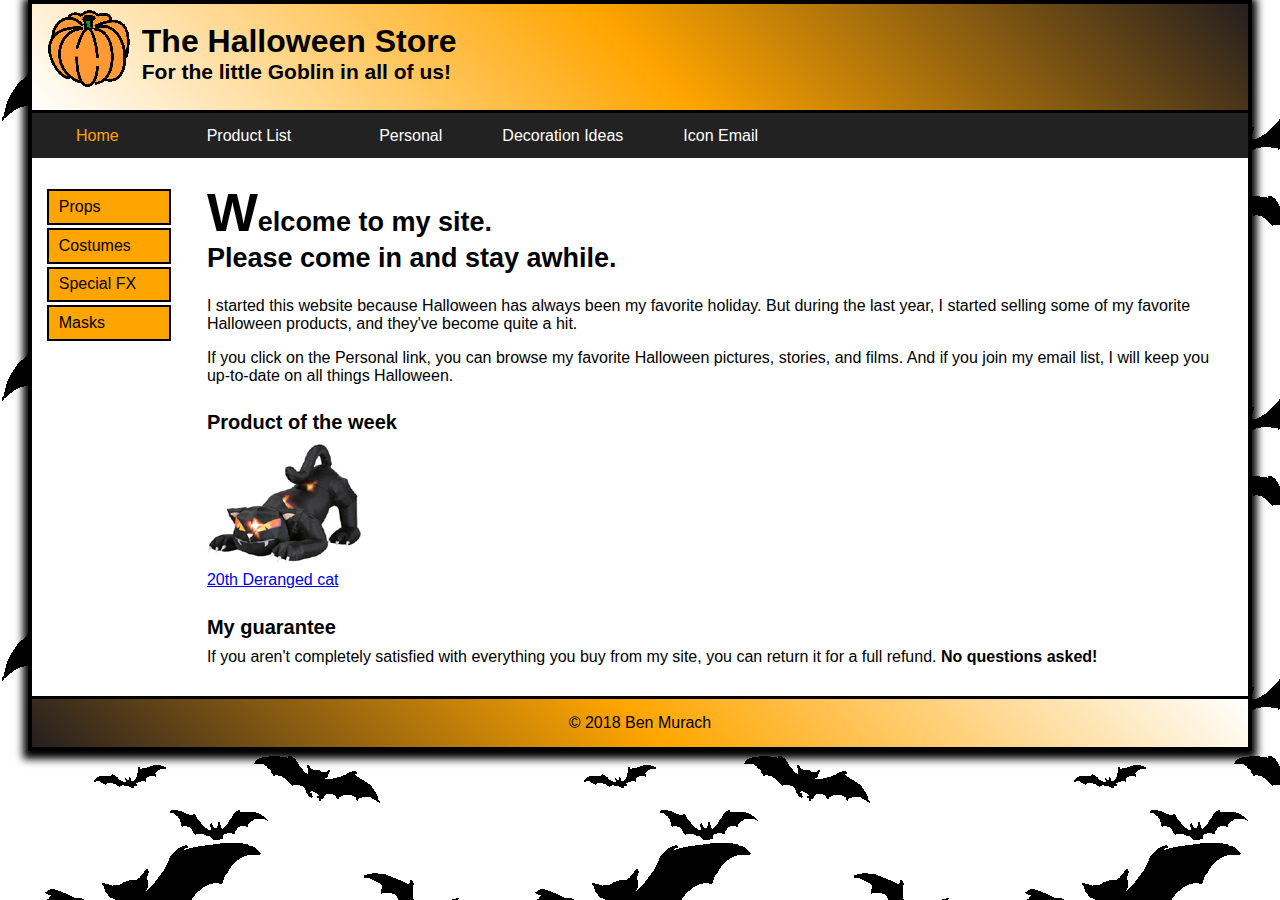
<file: homework1/index_new.html>
﻿<!DOCTYPE html>
<html lang="en">
<head>
    <meta charset="utf-8" />
    <title>The Halloween Store</title>
    <link rel="shortcut icon" type="image/x-icon" href="images/favicon.ico">
    <link href="styles/main_rwd.css" rel="stylesheet">
    <meta name="viewport" content="width=device-width, initial-scale=1">
    <link href="styles/normalize.css" rel="stylesheet">
</head>

<body>
    <div class="container">
        <header>
            <img src="images/pumpkin.gif" alt="img" />
            <h1>The Halloween Store</h1>
            <h3>For the little Goblin in all of us!</h3>
        </header>
        <nav class="navbar">
            <a href="#" class="active">Home</a>
            <a href="products/index.html">Product List</a>
            <a href="#">Personal</a>
            <div class="dropdown-navbar">
                <button class="dropdown-list">
                    Decoration Ideas
                </button>
                <div class="dropdown-navbar-items">
                    <a href="#">Outdoor</a>
                    <a href="#">Indoor</a>
                    <a href="#">Table</a>
                    <a href="#">Treats</a>
                </div>
            </div>
            <a href="#">Icon Email</a>
        </nav>
        <main>
            <div class="sidebar-left">
                <ul>
                    <li>
                        <a href="">
                            Props
                        </a>
                    </li>
                    <li>
                        <a href="">
                            Costumes
                        </a>
                    </li>

                    <li>
                        <a href="">
                            Special FX
                        </a>
                    </li>
                    <li>
                        <a href="">
                            Masks
                        </a>
                    </li>
                </ul>

            </div>
            <div class="content">
                <h2 class="title">Welcome to my site. <br /> Please come in and stay awhile.</h2>
                <p>
                    I started this website because Halloween has always been my favorite holiday. But during the last year, I started selling some of my favorite Halloween products, and they've become quite a hit.
                </p>
                <p>
                    If you click on the Personal link, you can browse my favorite Halloween pictures, stories, and films. And if you join my email list, I will keep you up-to-date on all things Halloween.
                </p>
                <h4 class="small-title">
                    Product of the week
                </h4>
                <a href="products/cat.html">
                    <img src="images/cat1.jpg" alt="img" />
                </a>
                <p class="mt-5">
                    <a href="products/cat.html">
                        20th Deranged cat
                    </a>
                </p>
                <h4 class="small-title">
                    My guarantee
                </h4>
                <p class="mt-5">
                    If you aren't completely satisfied with everything you buy from my site, you can return it for a full refund.<b> No questions asked!</b>
                </p>
            </div>
        </main>
        <footer>
            &copy; 2018 Ben Murach
        </footer>
    </div>
</body>
</html>
</file>
<file: class_project/css/style.css>
@import url('https://fonts.googleapis.com/css2?family=Nanum+Gothic&display=swap');

body { 
  margin: 0;
  font-family: 'Montserrat', sans-serif !important;
}

.header {
  overflow: hidden;
  margin-bottom: 5%;
  background-color: darkblue;

  padding: 20px 10px;
}
.input-datas {
    margin-top: 5%;
    margin-left: 39%;
}
.ul li {
  font-size: 20px;
  margin-bottom: 10px;
}
.input-datas dt,dd {
margin-top: 1%;
}
.input-datas dt {
  font-weight: bold;
}
.cal-btn {
     width: 7%;
    margin-top: 2% !important;
    height: 35px;
    font-size: 15px;
    margin: auto;
    color: white;
    background: darkblue;
    border: 1px solid #00008b;
    border-radius: 5px;
  }

.data-txt {
  margin: auto;
  margin-top: 5%;
}
.cal-row {
  width: 60%;
  margin: auto;
}
.columns img {
  width: 30%;
}
.slider-txt {
  width: 40%;
  margin-left: 3%;
}
.logo img {
      width: 250px;
    height: 50px;
}

.header a {
  float: left;
  color: white;
  text-align: center;
  padding: 12px;
  text-decoration: none;
  font-size: 18px; 
  line-height: 25px;
  border-radius: 4px;
}

.header a.logo {
  font-size: 25px;
  font-weight: bold;
}

.header a.active {
border:1px dotted white;
}

.header-right {
  float: right;
}
.slider-txt button {
      background: darkblue;
    color: white;
    border: 0;
    padding: 10px;
    width: 150px;
    letter-spacing: 2px;
}

@media screen and (max-width: 500px) {
  .header a {
    float: none;
    display: block;
    text-align: left;
  }
  
  .header-right {
    float: none;
  }
}

/*header End*/

/*body Start*/

.column {
  float: left;
  width: 50%;
  padding: 15px;
  height: 300px;
}
.column-1 {
  float: left;
  width: 70%;
  padding: 15px;
  height: 300px;
}
.column-1 img {
  width: 33%;
}
.column-1 h1 {
  font-size: 27px;

}
.column-1 p {
  color: #6b6b6b;
  font-size: 17px;
}
.column-2 h1 {
  font-size: 28px;
  text-align: center;
}
.column-2 ul {
  margin-top: 10% !important;
}
.column-2 li {
  color: #6b6b6b;
  margin-top: 2%;
  list-style-type: none;
  font-size: 17px;
}
.column-2 {
  float: left;
  width: 30%;
  padding: 15px;
  height: 300px;
}
.main-col h1 {
  font-size: 19px;
  text-align: center;
  font-weight: 100;
}
.column {
  margin-top: 5%;
}
.mb-row-2 h1 {
  text-align: center;
}
.mb-row-2 {
  padding: 50px;
}
.p-col {
  margin-top: 6%;
  padding: 10px;
  text-align: center;
  font-size: 20px !important;
}
.main-col b {
  font-size: 40px;
}
.c-txt {
  font-size: 23px !important;
  font-weight: 700 !important;
}
.f-txt {
  text-align: center;
  margin-top: 5%;
  font-size: 40px;
}
.cont-1 {
  margin-bottom: 30% !important;
  margin-top: 2% !important;
  width: 50%;
  margin: auto;
}

/*slider*/

body {font-family: Verdana, sans-serif; margin:0}

.slideshow-container {
  margin-top: 5%;
  width: 95%;
  margin:auto;
  position: relative;
  background: #f1f1f1f1;
}

.mySlides {
  display: none;
  padding: 80px;
  text-align: center;
}

.prev, .next {
  cursor: pointer;
  position: absolute;
  top: 50%;
  width: auto;
  margin-top: -30px;
  padding: 16px;
  color: #888;
  font-weight: bold;
  font-size: 20px;
  border-radius: 0 3px 3px 0;
  user-select: none;
}

.next {
  position: absolute;
  right: 0;
  border-radius: 3px 0 0 3px;
}

.prev:hover, .next:hover {
  background-color: rgba(0,0,0,0.8);
  color: white;
}

.dot-container {
    text-align: center;
    margin: auto;
    width: 95%;
    padding: 20px;
    background: #ddd;
}

.dot {
  cursor: pointer;
  height: 15px;
  width: 15px;
  margin: 0 2px;
  background-color: #bbb;
  border-radius: 50%;
  display: inline-block;
  transition: background-color 0.6s ease;
}

.active, .dot:hover {
  background-color: #717171;
}
.active {
  background-color: #00008b !important;
}

q {font-style: italic;}

.author {color: cornflowerblue;}

/*slider End*/

/*table Start*/

table {
  width: 73%;
  margin: auto;
  /*margin-bottom: 10%;*/
  border:1px solid black;

}
table td {
  padding: 20px;
  font-weight: bold;
  border:collapse;
}


/*table End*/

.cl-txt {
  margin: auto;
  margin-bottom: 4% !important;
}

.form-inline { 
margin: auto;
margin-top: 5% !important; 
  display: contents;
  margin-bottom: 10%;
  flex-flow: row wrap;
  align-items: center;
}

.form-inline label {
  margin: 5px 10px 5px 0;
}

.form-inline input {
  vertical-align: middle;
  margin: 5px 10px 5px 0;
  padding: 10px;
  background-color: #fff;
  border: 1px solid #ddd;
}

.form-inline button {
  padding: 10px 20px;
  background-color: dodgerblue;
  border: 1px solid #ddd;
  color: white;
  cursor: pointer;
}

.form-inline button:hover {
  background-color: royalblue;
}


.ul-cont {
  display: inline-flex;
  font-size: 17px;
  padding: 30px;
}
.column p {
}
.p-txt {
  display: contents;
    text-align: center;
  font-weight: 100;
}
.p-heading {
  /*text-align: center;*/
  font-size: 20px;
  /*padding: 20px;*/
}
.main-col i {
  text-align: center;
  display: block;
  font-weight: bold;
  font-size: 40px;
}

.row:after {
  content: "";
  display: table;
  clear: both;
}

/*footer Start*/

*, *:before, *:after {
box-sizing: border-box;
}

body {
font-family: poppins;
margin: 0;
display: grid;
font-size: 14px;
}
header p {
padding: 50px;
text-align: center;
color: #bebebe;
text-transform: uppercase;
font-size: 65px;
font-weight: 700;
}
.footer {
display: flex;
flex-flow: row wrap;
padding: 10px;
color: #fff;
background-color: darkblue;

}


input[type=text],[type=number],[type=date], select, textarea {
  width: 100%;
  padding: 12px;
  border: 1px solid #ccc;
  border-radius: 4px;
  box-sizing: border-box;
  margin-top: 6px;
  margin-bottom: 16px;
  resize: vertical;
}

input[type=submit] {
  background-color: #4CAF50;
  color: white;
  padding: 12px 20px;
  border: none;
  border-radius: 4px;
  cursor: pointer;
}

input[type=submit]:hover {
  background-color: #45a049;
}

.container {
  border-radius: 5px;
  background-color: #f2f2f2;
  padding: 20px;
}








.gsc-control-cse {
 
  margin-top: 4%;
}

.footer > * {
flex:  1 100%;
}

.l-footer {
margin-right: 1.25em;
margin-bottom: 2em;
}
.c-txt {
  text-align: center;
}
.sec-img {
  display: block;
  margin: auto;
}
.sec-img-2 {
  display: block;
  margin: auto;
  width: 57%;
}

h2 {
font-weight: 400;
font-size: 15px;
}

.footer ul {
list-style: none;
padding-left: 0;
}

.footer li {
line-height: 2em;
}

.footer a {
text-decoration: none;
}

.r-footer {
display: flex;
margin-left: 12rem;
margin-top: 3%;
flex-flow: row wrap;
}

.r-footer > * {
flex: 1 50%;
margin-right: 1.25em;
}

.box a {
color: #999;
}

.h-box {
column-gap: 1.25em;
}

.b-footer {
text-align: center;
color: #999;
padding-top: 50px;
}

.l-footer p {
padding-right: 20%;
color: #999;
}  

.row {
  display: flex;
}

/* Create three equal columns that sits next to each other */
.column {
  flex: 33.33%;
}

@media screen and (min-width: 600px) {
.r-footer > * {
flex: 1;
}

.features {
flex-grow: 2;
}

.l-footer {
flex: 1 0px;
}

.r-footer {
flex: 2 0px;
}
}

@media screen and (min-width: 300px)
              and (max-width: 600px) {

                .r-footer {
                  margin-left: 5rem;
                }
                .ul-cont {
                  padding: 0px;
                  display: block;
                }
                .f-txt {
                  margin-top: 15%;
                }
                .mb-row {
                  margin-top: 400px;
                  margin-bottom: 500px !important;
                }
                .cont-1 {
                  width: 93% !important;
                }
                .sec-img {
                  width: 100%;
                }
                 .sec-img-2 {
                  width: 100%;
                }



              }
</file>
<file: homework1/styles/main.css>
body {
    font-family: sans-serif;
    margin: 0px;
    padding: 0px;
    background: url(../images/bats.gif);
}

h1 {
    font-size: 38px;
}

h2 {
    font-size: 32px;
}

h3 {
    font-size: 26px;
}

h4 {
    font-size: 20px;
}

.mt-5 {
    margin-top: 5px;
}


.container {
    width: 800px;
    margin: 0 auto;
    border: 4px solid black;
    background: white;
    box-shadow: 0px 3px 8px 5px black;
}

header {
    border-bottom: 3px solid black;
    background-image: -ms-linear-gradient(45deg, white, orange, #261f1f);
    background-image: -moz-linear-gradient(45deg, white, orange, #261f1f);
    background-image: -webkit-linear-gradient(45deg, white, orange, #261f1f);
    padding: 5px 15px;
}

    header img {
        float: left;
        margin-right: 10px;
    }

    header h1 {
        margin-bottom: 0px;
        margin-top: 7px;
    }

    header h3 {
        margin-top: 0px;
        font-size: 21px;
    }

/*Navbar*/
.navbar {
    overflow: hidden;
    background-color: #222;
}

    .navbar .active {
        color: orange;
    }

    .navbar a {
        float: left;
        font-size: 16px;
        color: white;
        text-align: center;
        padding: 14px 16px;
        text-decoration: none;
        margin: 0px 28px;
    }

.dropdown-navbar {
    float: left;
    overflow: hidden;
}

    .dropdown-navbar .dropdown-list {
        font-size: 16px;
        border: none;
        outline: none;
        color: white;
        padding: 14px 16px;
        background-color: inherit;
        font-family: inherit;
        margin: 0;
    }

.navbar a:hover {
    background: gray;
}

.dropdown-navbar-items {
    display: none;
    position: absolute;
    background-color: #222;
    min-width: 160px;
    box-shadow: 0px 8px 16px 0px rgba(0,0,0,0.2);
    z-index: 1;
}

    .dropdown-navbar-items a {
        float: none;
        color: white;
        padding: 10px 16px;
        text-decoration: none;
        display: block;
        text-align: left;
        margin: 0px;
    }

        .dropdown-navbar-items a:hover {
            background-color: gray;
            color: white;
        }

.dropdown-navbar:hover .dropdown-navbar-items {
    display: block;
}

.navbar .active:hover {
    background: none;
}

/**/
main {
    padding: 15px 0px;
}

.title {
    margin-top: 8px;
    font-size: 27px;
}

    .title::first-letter {
        font-size: 42px;
    }

.small-title {
    margin-bottom: 7px;
}

/**/
.sidebar-left {
    width: 160px;
    float: left;
}

    .sidebar-left ul {
        list-style: none;
        padding-left: 15px;
    }

    .sidebar-left a {
        display: inline-block;
        border: 2px solid black;
        background: orange;
        padding: 7px 10px;
        margin-bottom: 6px;
        width: 100px;
        color: black;
        text-decoration: none;
    }

.content {
    margin-left: 160px;
    padding: 0px 15px;
}

    .content a {
        color: orange;
    }

footer {
    clear: both;
    border-top: 3px solid black;
    background-image: -ms-linear-gradient(45deg, #261f1f, orange, white);
    background-image: -moz-linear-gradient(45deg, #261f1f, orange, white);
    background-image: -webkit-linear-gradient(45deg, #261f1f, orange, white);
    padding: 15px 15px;
    text-align: center;
}
</file>
<file: week3/styles/c05x_sorkin.css>
html{
    background-color: yellow;
    
}


body {
	font-family: Arial, Helvetica, sans-serif;
    font-size: 100%;
    width: 650px;
    margin: auto auto;
    border: 10px double blue;
    background-color: white;
}

main{
    padding: 15px;
}

footer{
    border-top: 4px solid blue; 
    margin: 0 10px;
    text-align: center;
    font-size: 90%;
    font-weight: bold;
}

h1{
    font-size: 150%;
    color: blue;
    margin-top: 15px;
    margin-bottom: 15px;
}

h2{
    font-size: 125%;
    margin-bottom: 0;
}

h3{
    font-size: 115%;
    margin-bottom: 10px;
}

ul{
    margin-top: 0;
    padding-left: 15px;
}

blockquote{
    margin: 0;
}

cite{
    color: blue;
    font-style: normal;
}

.pcite{
    text-align: right;
    padding-bottom: .75em;
    margin-top: 0;
}

img{
    float: left;
    margin-right: 15px;
    margin-bottom: 15px;
}
</file>
<file: homework1/styles/summary.css>
body {
    font-family: sans-serif;
    margin: 0px;
    padding: 0px;
    background: url(../images/bats.gif);
    font-size: 15px;
    color: black;
}

h1 {
    font-size: 38px;
}

h2 {
    font-size: 32px;
}

h3 {
    font-size: 26px;
}

h4 {
    font-size: 20px;
}

.mt-5 {
    margin-top: 5px;
}


.container {
    width: 800px;
    margin: 0 auto;
    border: 4px solid black;
    background: white;
    box-shadow: 0px 3px 8px 5px black;
}

header {
    border-bottom: 3px solid black;
    background-image: -ms-linear-gradient(45deg, white, orange, #261f1f);
    background-image: -moz-linear-gradient(45deg, white, orange, #261f1f);
    background-image: -webkit-linear-gradient(45deg, white, orange, #261f1f);
    padding: 5px 15px;
}

    header img {
        float: left;
        margin-right: 10px;
    }

    header h1 {
        margin-bottom: 0px;
        margin-top: 7px;
    }

    header h3 {
        margin-top: 0px;
        font-size: 21px;
    }

/*Navbar*/
.navbar {
    overflow: hidden;
    background-color: #222;
}

    .navbar .active {
        color: orange;
    }

    .navbar a {
        float: left;
        font-size: 16px;
        color: white;
        text-align: center;
        padding: 14px 16px;
        text-decoration: none;
        margin: 0px 28px;
    }

.dropdown-navbar {
    float: left;
    overflow: hidden;
}

    .dropdown-navbar .dropdown-list {
        font-size: 16px;
        border: none;
        outline: none;
        color: white;
        padding: 14px 16px;
        background-color: inherit;
        font-family: inherit;
        margin: 0;
    }

.navbar a:hover {
    background: gray;
}

.dropdown-navbar-items {
    display: none;
    position: absolute;
    background-color: #222;
    min-width: 160px;
    box-shadow: 0px 8px 16px 0px rgba(0,0,0,0.2);
    z-index: 1;
}

    .dropdown-navbar-items a {
        float: none;
        color: white;
        padding: 10px 16px;
        text-decoration: none;
        display: block;
        text-align: left;
        margin: 0px;
    }

        .dropdown-navbar-items a:hover {
            background-color: gray;
            color: white;
        }

.dropdown-navbar:hover .dropdown-navbar-items {
    display: block;
}

.navbar .active:hover {
    background: none;
}

/**/
main {
}

.title {
    margin-top: 8px;
    font-size: 27px;
}

    .title::first-letter {
        font-size: 42px;
    }

.small-title {
    margin-bottom: 7px;
}

/**/
#sidebar-left {
    width: 160px;
    float: left;
}

    #sidebar-left ul {
        list-style: none;
        padding-left: 15px;
    }

    #sidebar-left a {
        display: inline-block;
        border: 2px solid black;
        background: orange;
        padding: 7px 10px;
        margin-bottom: 6px;
        width: 100px;
        color: black;
        text-decoration: none;
    }

.content {
    width: 640px;
    float: left;
}

.content-details {
    padding: 0px 20px;
}

.content p {
    margin-left: 190px;
}

.content img {
    float: left;
}

#sidebar-right {
    width: 200px;
    float: left;
    background: rgba(255, 165, 0, 0.3411764705882353);
}

    #sidebar-right h4 {
        padding-left: 15px;
        font-size: 16px;
        padding-right: 15px;
    }

    #sidebar-right a {
        color: black;
        display: inline-block;
        margin-bottom: 10px;
    }

        #sidebar-right a:hover {
            color: green;
        }

        #sidebar-right a:focus {
            color: green;
        }


    #sidebar-right ul {
        list-style: none;
        padding-left: 15px;
    }

    #sidebar-right img {
        width: 50px;
    }

figure {
    margin: 0px;
}

footer {
    clear: both;
    border-top: 3px solid black;
    background-image: -ms-linear-gradient(45deg, #261f1f, orange, white);
    background-image: -moz-linear-gradient(45deg, #261f1f, orange, white);
    background-image: -webkit-linear-gradient(45deg, #261f1f, orange, white);
    padding: 15px 15px;
    text-align: center;
}

/**/
table, th, td {
  margin-bottom:15px;
    border-collapse: collapse;
   
}

th, td {
    padding: 2px 15px;
    text-align: left;  
}


.product-list-table a{
    color:black;
    line-height:23px;
    display:inline-block
}

.product-list-table caption{
    font-weight:bold;
    font-size:25px;
    margin-top:15px;
    margin-bottom:12px
    
}

.product-list-table th{
    color:gray;
    padding-bottom:8px
}

.product-list-table p{
    color:black;
    line-height:23px;
    display:inline-block;
    margin:0px;
    padding:0px
}

.product-list-table td:first-child{
    vertical-align:top;
    font-weight:600
}

.product-list-table td:last-child {
    background-color: #F5DEB3;
   
    text-align:right
}
</file>
<file: homework1/styles/main_rwd.css>
body {
    font-family: sans-serif;
    margin: 0em;
    padding: 0em;
    background: url(../images/bats.gif);
    font-size: 100%;
}

h1 {
    font-size: 237.5%;
}

h2 {
    font-size: 200%;
}

h3 {
    font-size: 162.5%;
}

h4 {
    font-size: 125%;
}

.mt-5 {
    margin-top: 0.15em;
}


.container {
    width: 95%;
    margin: 0 auto;
    border: 4px solid black;
    background: white;
    box-shadow: 0px 3px 8px 5px black;
}

header {
    border-bottom: 3px solid black;
    background-image: -ms-linear-gradient(45deg, white, orange, #261f1f);
    background-image: -moz-linear-gradient(45deg, white, orange, #261f1f);
    background-image: -webkit-linear-gradient(45deg, white, orange, #261f1f);
    padding: 0.31em 0.93em;
}

    header img {
        float: left;
        margin-right: 0.62em;
    }

    header h1 {
        margin-bottom: 0em;
        margin-top: 0.43em;
    }

    header h3 {
        margin-top: 0em;
        font-size: 131.25%;
    }

/*Navbar*/
.navbar {
    overflow: hidden;
    background-color: #222;
}

    .navbar .active {
        color: orange;
    }

    .navbar a {
        float: left;
        font-size: 100%;
        color: white;
        text-align: center;
        padding: 0.87em 1em;
        text-decoration: none;
        margin: 0px 1.75em;
    }

.dropdown-navbar {
    float: left;
    overflow: hidden;
}

    .dropdown-navbar .dropdown-list {
        font-size: 100%;
        border: none;
        outline: none;
        color: white;
        padding: 0.87em 1em;
        background-color: inherit;
        font-family: inherit;
        margin: 0;
    }

.navbar a:hover {
    background: gray;
}

.dropdown-navbar-items {
    display: none;
    position: absolute;
    background-color: #222;
    min-width: 160px;
    box-shadow: 0px 8px 16px 0px rgba(0,0,0,0.2);
    z-index: 1;
}

    .dropdown-navbar-items a {
        float: none;
        color: white;
        padding: 0.62em 1em;
        text-decoration: none;
        display: block;
        text-align: left;
        margin: 0em;
    }

        .dropdown-navbar-items a:hover {
            background-color: gray;
            color: white;
        }

.dropdown-navbar:hover .dropdown-navbar-items {
    display: block;
}

.navbar .active:hover {
    background: none;
}

/**/
main {
    padding: 0.93em 0em;
}

.title {
    margin-top: 0.3em;
    font-size: 168.75%;
}

    .title::first-letter {
        font-size: 200%;
    }

.small-title {
    margin-bottom: 0.43em;
}

/**/
.sidebar-left {
    width: 160px;
    float: left;
}

    .sidebar-left ul {
        list-style: none;
        padding-left: 0.93em;
    }

    .sidebar-left a {
        display: inline-block;
        border: 2px solid black;
        background: orange;
        padding: 0.43em 0.62em;
        margin-bottom: 0.18em;
        width: 100px;
        color: black;
        text-decoration: none;
    }

.content {
    margin-left: 160px;
    padding: 0em 0.93em;
}

footer {
    clear: both;
    border-top: 3px solid black;
    background-image: -ms-linear-gradient(45deg, #261f1f, orange, white);
    background-image: -moz-linear-gradient(45deg, #261f1f, orange, white);
    background-image: -webkit-linear-gradient(45deg, #261f1f, orange, white);
    padding: 0.93em;
    text-align: center;
}

@media(max-width:767px) {
    header img {
        width: 41px;
    }

    header h1 {
        font-size: 150%;
        margin-top: 0em;
    }

    header h3 {
        font-size: 85%;
    }

    .navbar a {
        padding: 0.5em 0.62em;
        margin: 0em;
        font-size: 87.5%;
    }

    .dropdown-navbar .dropdown-list {
        padding: 0.5em 0.62em;
          font-size: 87.5%;
    }
}
</file>
